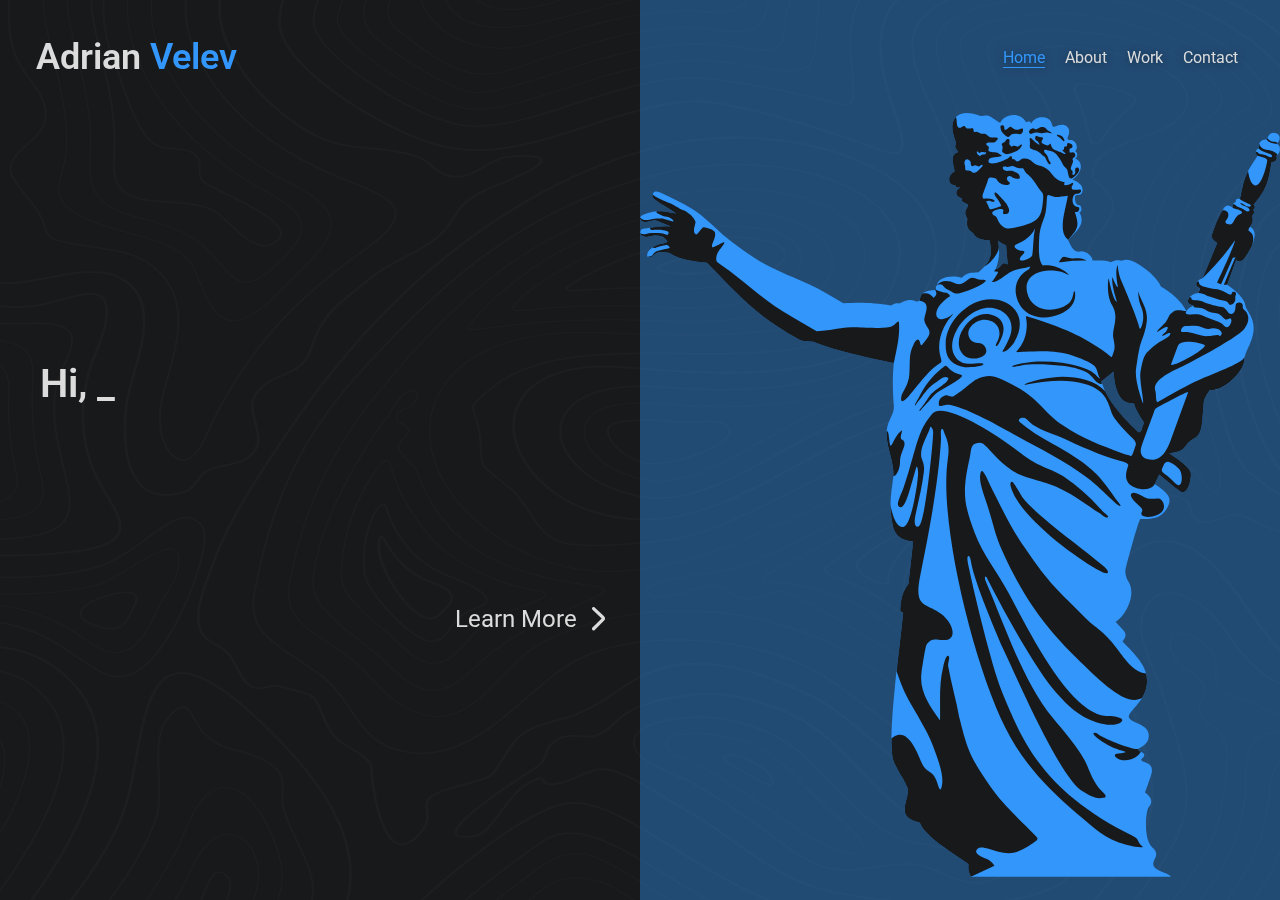
<file: index.html>
<!DOCTYPE html>
<html lang="en">

<head>
    <meta charset="UTF-8">
    <meta http-equiv="X-UA-Compatible" content="IE=edge">
    <meta name="viewport" content="width=device-width, initial-scale=1.0">
    <title>Andy's Portfolio</title>
    <link href="https://fonts.googleapis.com/css?family=Roboto:400,600" rel="stylesheet">
    <link rel="stylesheet" href="css/main.css">
</head>

<body>
    <header>
        <a href="./index.html" class="logo">Adrian <span>Velev</span></a>
        <nav>
            <ul class="nav">
                <li class="active"><a href="./index.html">Home</a></li>
                <li><a href="./about.html">About</a></li>
                <li><a href="./work.html">Work</a></li>
                <li><a href="./contact.html">Contact</a></li>
            </ul>

        </nav>

    </header>
    <div class="hamburger">
        <div class="menu btn1">
            <div class="icon-E"></div>
            <div class="icon-X"></div>

            <div class="ham-menu">
                <ul class="ham-nav">
                    <li class="active"><a href="./index.html">Home</a></li>
                    <li><a href="./about.html">About</a></li>
                    <li><a href="./work.html">Work</a></li>
                    <li><a href="./contact.html">Contact</a></li>
                </ul>
            </div>
        </div>

    </div>
    <section>
        <div class="hero">
            <div class="content">
                <div class="h1">
                    <div id="typedtext"></div>
                </div>
                <div class="learn-more"><a href="./about.html">Learn More</a>
                    <svg xmlns="http://www.w3.org/2000/svg" height="1em" fill="none" viewBox="0 0 9 15">
          <path fill="#dcdcdc" d="M.293 12.893a1 1 0 101.414 1.414L.293 12.893zM1.687.273A1 1 0 10.313 1.727L1.687.274zm.02 14.034L7.455 8.56 6.041 7.145.293 12.893l1.414 1.414zm5.708-8.615L1.687.274.313 1.726 6.04 7.145l1.374-1.453zm.04 2.867a2 2 0 00-.04-2.867L6.041 7.145l1.414 1.414z" /></svg>
                </div>
            </div>
            <div class="image">
                <svg xmlns="http://www.w3.org/2000/svg" height="90%" version="1.1" style="fill-rule:evenodd" viewBox="0 0 41.08 49.02">
  <path fill="#3296FA" d="M16.29 16.03c-1.29,-0.24 -3.99,-0.85 -5.16,-1.36 -0.66,-0.03 -0.65,0.02 -1.23,-0.32 -2.48,-1.41 -3.58,-2.67 -5.6,-4.75 -0.91,-0.11 -1.64,-0.12 -2.44,-0.64 -0.4,0.01 -0.52,-0.14 -0.87,0.07 -0.17,0.09 -0.19,0.17 -0.29,0.2 -0.32,0.1 -0.3,-0.21 -0.09,-0.44 0.08,-0.08 0.16,-0.14 0.33,-0.25 0.27,-0.14 0.37,-0.14 0.56,-0.17 0.09,-0.02 0.33,-0.08 0.22,-0.21 -0.09,-0.1 -0.19,-0.2 -0.31,-0.24 -0.22,-0.06 -0.4,-0.09 -0.65,-0.03 -0.21,0.04 -0.3,0.08 -0.52,0.03 -0.12,-0.02 -0.22,-0.09 -0.22,-0.25 0,-0.27 0.21,-0.26 0.42,-0.29 0.52,-0.07 0.85,-0.17 1.52,-0.11 -0.17,-0.07 -0.88,-0.39 -1.02,-0.39 -0.32,0.04 -0.69,0.27 -0.91,-0.05 -0.22,-0.33 0.87,-0.51 1.04,-0.53 0.15,-0.01 0.3,-0.01 0.51,0.02 0.24,0.04 0.49,0.08 0.74,0.12 -0.25,-0.16 -0.5,-0.34 -0.76,-0.49 -0.16,-0.09 -0.31,-0.19 -0.46,-0.3 -0.08,-0.06 -0.18,-0.13 -0.24,-0.21 -0.13,-0.16 -0.04,-0.37 0.13,-0.41 0.11,-0.03 0.35,0.08 0.45,0.13 0.65,0.3 1.21,0.58 1.81,0.93 0.27,0.16 0.44,0.27 0.68,0.47 0.49,0.42 0.94,0.84 1.43,1.27 0.63,0.5 1.2,0.94 1.8,1.34 1.29,0.87 2.35,1.19 3.72,1.83 0.77,0.36 1.44,0.78 2.17,1.21 1.19,-0.07 1.91,-0.04 3.07,0.14 0.27,-0.14 0.23,-0.17 0.53,-0.13 0.45,-0.22 0.61,-0.31 1.09,-0.13 0.07,-0.02 0.14,-0.03 0.22,-0.05 0.04,-0.66 0.53,-0.63 1.04,-0.71 -0.01,-0.19 -0.04,-0.17 0.08,-0.3 0.03,-0.52 0.96,-0.67 1.57,-0.46 0.44,-0.4 0.46,-0.29 1.08,-0.36 0.78,-0.69 0.91,-1.04 0.71,-2.04 -0.43,-0.04 -0.82,-0.04 -1.05,-0.46 -0.41,-0.31 -0.43,-0.41 -0.38,-0.93 -0.19,-0.32 -0.17,-0.48 0,-0.74 0.04,-0.07 0.09,-0.1 0.02,-0.17 -0.12,-0.1 -0.45,-0.15 -0.38,-0.41 -0.53,-0.16 -0.38,-0.55 -0.08,-0.68 -0.12,-0.01 -0.31,0.01 -0.33,-0.16 -0.56,0.01 -0.48,-0.71 -0.05,-0.86 0,-0.34 -0.41,-1.09 0.25,-1.26 -0.12,-0.18 -0.3,-0.28 -0.15,-0.59 -0.18,-0.51 -0.44,-1.21 -0.01,-1.66 0.31,-0.33 0.91,-0.32 1.59,-0.07 0.53,-0.1 0.61,0.01 1.05,0.32 0.32,0.22 0.13,0.04 0.45,-0.19 0.42,-0.3 1.11,-0.29 1.41,0.27 0.05,-0.03 0.12,-0.06 0.21,-0.04 0.07,0.02 0.12,0.09 0.13,0.12 0.1,-0.27 0.47,-0.45 0.81,-0.39 0.38,0.07 0.47,0.28 0.54,0.54 0.01,0.04 0.04,0.06 0.07,0.07 0.03,0.01 0.07,0 0.11,-0.02 0.2,-0.09 0.49,-0.19 0.72,-0.03 0.22,0.16 0.21,0.44 0.11,0.66 -0.03,0.07 -0.05,0.13 -0.02,0.18 0.02,0.05 0.07,0.03 0.22,0.05 0.33,0.05 0.48,0.51 0.25,0.73 0.19,0.05 0.17,0.41 -0.01,0.45 0.68,0.31 0.33,1.06 -0.17,1.36 0.27,0.12 0.68,0.3 0.66,0.68 -0.01,0.24 -0.11,0.33 -0.31,0.32 -0.14,0 -0.18,0.04 -0.18,0.23 0.01,0.18 0.08,0.39 0.26,0.41 0.19,0.02 0.22,0.48 0.02,0.46 0.45,0.77 -0.21,1.25 -0.73,1.76 0.18,0.34 0.32,0.84 0.79,0.76 0.44,-0.08 0.89,0.47 0.76,0.58 0.39,0.01 0.85,-0.04 1.2,0.11 0.36,-0.16 0.33,-0.13 0.72,-0.1 0.66,-0.38 2.33,1.1 2.49,1.66 0.64,0.35 1.3,0.91 1.64,1.57 0.18,-0.22 0.22,-0.23 0.47,-0.34 -0.16,-0.06 -0.22,-0.06 -0.29,-0.12 -0.1,-0.1 -0.12,-0.19 -0.02,-0.35 0.12,-0.21 0.33,-0.32 0.62,-0.35 0.06,-0.19 0.17,-0.28 0,-0.37 -0.32,-0.12 -0.07,-0.48 0.26,-0.57 0.31,-0.75 0.63,-1.51 0.94,-2.26 -0.36,-0.28 -0.39,-0.36 -0.32,-0.61 0.16,-0.51 0.41,-1.07 0.69,-1.55 0.17,-0.29 0.35,-0.34 0.63,-0.11 -0.04,-0.16 0.02,-0.35 0.2,-0.37 -0.04,-0.17 0.06,-0.25 0.26,-0.19 0.27,-1.38 0.32,-1.55 1.13,-2.77 -0.16,-0.08 -0.15,-0.45 0.09,-0.47 -0.11,-0.37 0.23,-0.66 0.51,-0.56 0.07,-0.34 0.33,-0.59 0.66,-0.38 0.25,0.15 0.19,0.44 -0.03,0.64 0.33,0.17 0.23,0.64 -0.04,0.77 0.14,0.19 -0.07,0.45 -0.29,0.39 -0.21,1.28 -0.3,1.74 -1.16,2.75 0.16,0.11 0.06,0.33 -0.03,0.29 0.12,0.17 0.07,0.3 -0.08,0.42 0.1,0.19 0.07,0.47 -0.11,0.7 0.23,0.12 0.31,0.33 0.29,0.58 -0.03,0.51 -0.45,1.17 -0.67,1.48 -0.11,0.15 -0.37,0.23 -0.51,0.06l-0.58 1.61c0.31,0.19 1.04,0.78 1.14,1.2 0.06,0.28 0.07,0.27 0.22,0.52 0.29,0.5 0.43,0.87 0.28,1.54 -0.14,0.64 -0.51,1.03 -0.54,1.58 -0.05,0.82 -1.45,2.05 -2.22,1.91 -0.53,0.79 -0.33,0.75 -0.45,1.66 -0.05,0.45 -0.04,1.16 -0.47,1.4 -0.98,0.53 -0.37,0.83 -1.67,1 0.25,0.2 1.29,0.84 1.37,1.23 0.07,0.38 -0.17,1.55 -0.69,1.21 -0.46,-0.31 -0.95,-0.76 -1.33,-1.07l-0.29 0.61c0.69,0.51 1.26,0.8 0.76,1.6 -0.51,0.79 -1.31,0.6 -1.68,0.64 -0.11,0.01 -0.88,2.89 -0.95,3.21 -0.05,0.23 0.02,0.55 0.18,0.81 0.57,0.91 -0.28,2.29 -0.82,2.57 0.48,0.58 0.89,0.71 0.44,1.27 0.95,0.98 1.76,1.72 1.54,2.91 -0.2,1.09 -1.31,1.66 -1.11,2.01 0.21,0.35 1.29,0.41 1.26,1.16 -0.02,0.62 -0.68,0.71 -0.69,0.86 -0.01,0.15 0.42,0.14 0.4,0.35 -0.02,0.21 -0.2,0.2 -0.19,0.31 0.02,0.23 0.9,0.08 0.63,0.96 -0.12,0.39 -0.26,0.76 -0.4,1.14 0.33,0.22 0.59,0.57 0.24,0.94 -0.18,0.21 -0.36,2.07 0.24,2.59 0.6,0.53 -0.11,0.78 0.09,1.2 0.17,0.36 0.92,0.38 1.1,0.68l-6.62 0 -6.22 0c-0.18,-0.41 -0.17,-0.37 -0.16,-0.82 -0.88,-0.65 -2.74,-1.69 -3.12,-2.65 -0.68,-0.22 -1.1,-0.37 -0.94,-1.17 0.08,-0.37 0.19,-0.62 0.17,-1.01 -0.26,-0.7 -0.9,-1.45 -0.99,-2.06 -0.28,-1.95 0.5,-7.09 0.69,-9.24 -0.2,-0.13 -0.2,-0.07 -0.18,-0.31 0.05,-0.58 0.13,-1.04 0.52,-1.53 0.1,-0.91 0.2,-1.82 0.3,-2.73 -1.08,-0.11 -1.25,-0.61 -1.37,-1.39 -0.14,-0.89 -0.07,-1.46 0.01,-2.09 0.12,-0.87 0.15,-1.01 -0.05,-1.86 -0.21,-0.88 -0.51,-1.65 -0.07,-2.52 0.35,-0.68 0.23,-0.71 0.2,-1.48 -0.03,-0.65 -0.04,-1.29 0.04,-2.13zm6.68 -7.85c0.17,0.13 0.32,0.23 0.53,0.31 0.03,0.4 0.07,0.81 0.1,1.22 -0.05,-0.02 -0.09,-0.04 -0.14,-0.06 -0.12,-0.05 -0.17,-0.01 -0.25,0.08 -0.12,0.14 -0.17,0.25 -0.37,0.28 0.24,-0.7 0.26,-1.1 0.13,-1.83zm6.64 9.03c0.27,-0.21 0.53,-0.42 0.8,-0.63 0,0.65 0.22,1.98 1.04,2.02 0.35,0.01 0.22,0.02 0.38,0.37 0.11,0.25 0.23,0.42 0.4,0.68 0.12,0.2 0.13,0.23 0.03,0.46 -0.1,0.24 -0.09,0.58 -0.41,0.25 -0.05,-0.05 -0.1,-0.11 -0.15,-0.16 -0.88,-0.89 -1.72,-1.72 -2.09,-2.99z"/>
   <path fill="#18191a" d="M35.93 11.35c0.03,-0.08 0.02,-0.13 -0.08,-0.18 -0.15,-0.04 -0.2,-0.2 -0.09,-0.34l0.01 0 0 0 0 0 0 -0.01 0 0c0.04,-0.01 0.12,-0.05 0.11,0.02 -0.03,0.25 0.42,0.3 0.59,0.37 0.25,0.1 0.56,0.06 0.8,0.15 0.14,0.05 0.26,0.09 0.38,0.18 0.21,0.14 0.27,0.12 0.31,0.08 0.07,-0.06 -0.02,-0.13 0.16,-0.15 0.07,0 0.1,0.03 0.13,0.09 0.03,0.05 -0.03,0.14 -0.04,0.23 -0.01,0.1 0.03,0.2 -0.04,0.32 -0.08,0.12 -0.19,0.22 -0.31,0.19 -0.06,-0.01 -0.08,-0.12 -0.14,-0.17 -0.18,-0.13 -0.36,-0.08 -0.63,-0.18 -0.18,-0.06 -0.39,-0.13 -0.59,-0.19 -0.08,-0.03 -0.36,-0.22 -0.65,-0.22 -0.03,0 0.06,-0.15 0.08,-0.19zm-35.1 -2.73c0.03,0.03 0.1,0.05 0.14,0.04 0.26,-0.11 0.29,-0.13 0.56,-0.17 0.07,-0.01 0.17,-0.06 0.26,0.01 0.1,0.06 0.15,0.16 0.08,0.17 -0.05,0 -0.72,0.16 -0.74,0.17 -0.18,0.08 -0.25,0.19 -0.34,0.28 -0.08,0.07 -0.22,0.1 -0.3,0.09 0.03,0.04 0.1,0.06 0.21,0.02 0.06,-0.02 0.09,-0.05 0.14,-0.1l0 0 0.01 0 0 0 0 0 0 0 0 0 0 0 0 0 0 -0.01 0 0 0 0 0 0 0.01 0 0 0 0 0 0 0 0 0 0 0 0 0 0 -0.01 0 0 0 0 0.01 0 0 0 0 0 0 0 0 0 0 0 0 0 0 0 0 0 0 0 0.01 -0.01 0 0 0 0 0 0 0 0 0 0 0 0 0 0 0 0 0.01 0 0 0 0 0 0 -0.01 0 0 0 0 0 0 0.01 0 0 0 0 -0.01 0 0 0 0 0 0 0.01 0 0 0 0 0 0 0 0 0 0 0 0 0 0.01 0 0 -0.01 0 0 0 0 0 0 0.01 -0.01 0 0 0 0 0.01 0 0 0 0 0 0 0 0 0 0 0 0 0 0 0 0 0 0.01 -0.01 0 0 0 0 0 0 0 0 0.01 0 0 0 0 0 0 0 0 0 0 -0.01 0.01 0 0 0 0 0 0 0 0.01 0 0 0 0 0 0 0 0 -0.01 0.01 0c0.35,-0.21 0.47,-0.06 0.87,-0.07 0.8,0.52 1.53,0.53 2.44,0.64 2.02,2.08 3.12,3.34 5.6,4.75 0.58,0.34 0.57,0.29 1.23,0.32 1.17,0.51 3.87,1.12 5.16,1.36 0.15,-0.72 0.41,-1.68 0.33,-2.62 -0.02,-0.18 -0.29,0.26 -0.58,0.31 -0.76,0.15 -2.03,0 -2.49,0.03 -0.85,0.05 -1.1,0.18 -2.21,0.25 -0.73,-0.42 -1.48,-0.86 -2.18,-1.28 -1.42,-0.88 -2.6,-2.03 -3.88,-2.92 -0.26,-0.24 -0.43,-0.18 -0.38,-0.55 0.05,-0.37 0.32,-0.58 0.49,-0.87 0.17,-0.3 -0.58,0.28 -0.74,0.22 -0.16,-0.06 0.31,-0.7 0.14,-0.98 -0.12,-0.19 -0.51,-0.27 -0.69,-0.3 -0.15,-0.01 -0.42,0.53 -0.52,0.46 -0.14,-0.09 -0.11,-0.25 -0.11,-0.36 0,-0.04 0.11,-0.41 0.09,-0.45 -0.08,-0.25 -0.36,-0.5 -0.58,-0.64 -0.07,-0.05 -0.14,-0.08 -0.2,-0.1l0 0 0 0 0 0 0 0c-0.01,0 -0.03,-0.01 -0.04,-0.01 -0.16,-0.07 -0.69,-0.42 -0.85,-0.46 -0.21,-0.07 -0.94,-0.37 -1.08,-0.56l0 0c-0.03,0.07 -0.02,0.16 0.05,0.24 0.06,0.08 0.16,0.15 0.24,0.21 0.15,0.11 0.3,0.21 0.46,0.3 0.26,0.15 0.51,0.33 0.76,0.49 -0.25,-0.04 -0.5,-0.08 -0.74,-0.12 -0.21,-0.03 -0.36,-0.03 -0.51,-0.02 -0.08,0.11 0.1,0.15 0.24,0.22 0.21,0.1 0.25,0.1 0.49,0.15 0.17,0.04 0.46,0.28 0.31,0.28 -0.12,0 -0.54,-0.18 -0.76,-0.18 -0.24,0 -0.37,0.01 -0.51,0.02 -0.22,0.02 -0.58,0.2 -0.83,-0.09 -0.02,0.05 -0.01,0.09 0.02,0.13 0.22,0.32 0.59,0.09 0.91,0.05 0.14,0 0.85,0.32 1.02,0.39 -0.58,-0.05 -0.91,0.02 -1.33,0.08 0.02,0.08 0.05,0.15 0.2,0.15 0.03,-0.01 0.26,-0.03 0.48,-0.01 0.05,0.01 0.38,0.07 0.44,0.09 0.06,0.02 0.1,0.05 0.08,0.12 -0.01,0.06 -0.04,0.14 -0.09,0.12 -0.16,-0.07 -0.38,-0.11 -0.53,-0.12 -0.23,-0.02 -0.39,-0.01 -0.52,-0.01 -0.14,0.01 -0.34,0.09 -0.46,0.09 -0.12,-0.01 -0.18,-0.05 -0.21,-0.08 0.01,0.14 0.11,0.2 0.22,0.22 0.22,0.05 0.31,0.01 0.52,-0.03 0.25,-0.06 0.43,-0.03 0.65,0.03l0.01 0 0.01 0.01 0 0 0 0 0.01 0 0 0 0.01 0 0 0.01 0.01 0 0 0 0.01 0 0 0.01 0.01 0 0 0 0 0 0.01 0.01 0 0 0.01 0 0.01 0 0 0.01 0.01 0 0 0 0.01 0.01 0 0 0 0 0 0 0 0 0.01 0.01 0 0 0 0 0 0 0.01 0 0 0.01 0.01 0 0 0.01 0.01 0 0 0 0 0 0.01 0.01 0 0 0.01 0.01 0 0 0.01 0 0 0 0 0.01 0.01 0 0 0.01 0 0 0 0 0.01 0.01 0 0 0.01 0 0 0.01 0 0 0.01 0 0 0.01 0 0 0 0 0.01 0.01 0 0 0.01 0 0 0.01 0 0 0.01 0 0 0 0 0.01 0 0 0.01 0.01 0 0 0 0 0 0 0.01 0.01 0 0 0 0.01 0.01 0 0 0 0.01 0.01 0 0 0.01 0.01 0 0 0 0 0 0.01 0 0 0.01 0 0 0 0 0 0 0.01 0 0 0 0 0.01 0 0 0 0 0.01 0 0 0 0 0 0 0 0 0 0 0 0.01 0 0 0 0 0 0 0 0 0 0 0 0 0 0 0 0.01 0 0 0.01 0 0 0 0 0 0 0 0 0 0 0.01 0 0 0 0 0 0 0 0 0 0 0 0 0 0.01 0 0 0 0 0 0 0 0 0 0 0 0 0 0 0 0.01 0 0 0 0 -0.01 0 0 0 0 0 0 0 0 0 0 0 0 0 0 0.01 0 0 0 0 0 0 0 0 0 0 0 0 0 0 0 0.01 0 0 0 0 0 0 0 0 0 0 -0.01 0 0 0 0 0 0 0 0 0.01 0 0 0 0 0 0 0 0 0 0 0 0 0 0 -0.01 0.01 0 0 0 0 0 0 0 0 0 0 0 0 0 0 0 0 0 0 0 0 0 0 0 0 -0.01 0 0 0 0 0 0 0.01 0 0 0 0 0 0 0 0 0 0 0 0 0 0 -0.01 0 0 0 0 0 0 0 0 0 0 0.01 0 0 0 0 0 0 0 0 0 0 -0.01 0 0 0 0 0 0 0 0 0 0 0 0 0 0 0 0 0 0 0 0 0 -0.01 0.01 0 0 0 0 0 0 0 0 0 0c-0.06,0.03 -0.14,0.05 -0.18,0.06 -0.19,0.03 -0.29,0.03 -0.56,0.17 -0.04,0.03 -0.08,0.05 -0.11,0.08zm0.1 0.44l0 0.01 0 0 0 0 -0.01 0 0 0 0 0 0.01 -0.01zm39.98 -7.13c0,-0.01 0,-0.08 -0.23,-0.09 -0.16,-0.01 -0.33,-0.09 -0.37,-0.19 -0.01,-0.02 -0.02,-0.08 -0.04,-0.05 -0.01,0.03 -0.02,0.07 -0.03,0.11 0,0.06 0.23,0.19 0.39,0.23 0.16,0.04 0.22,0.05 0.24,0.03 0.02,-0.02 0.02,-0.02 0.04,-0.04zm-24.65 21.38c0.24,-0.03 0.44,-0.56 0.43,-0.93 -0.01,-0.68 0.57,-1.19 0.12,-1.43 -0.21,-0.11 0.13,-0.67 -0.03,-0.57 -0.37,0.23 -0.55,0.9 -0.67,0.96 -0.13,0.06 -0.1,-1.08 -0.28,-0.91 -0.04,0.57 0.15,1.13 0.29,1.73 0.13,0.55 0.16,0.8 0.14,1.15zm1.4 -1.76c-0.18,0.59 -0.47,1.71 -0.73,2.44 -0.24,0.67 -0.58,1.22 -0.22,1.31 0.35,0.09 0.72,-1.56 0.87,-2.04 0.12,-0.35 0.15,-0.6 0.2,-0.57 0.02,0.01 0.1,0.2 0.06,0.61 -0.1,1.08 -0.48,3.13 -0.9,3.25 -0.58,0.16 -0.86,-1.24 -0.86,-1.48 0,0.31 0.02,0.64 0.08,1.04 0.12,0.78 0.29,1.28 1.37,1.39l-0.01 0.04 0 0.04 -0.01 0.05 0 0.04 -0.01 0.04 0 0.04 0 0.03 -0.27 2.45c-0.39,0.49 -0.47,0.95 -0.52,1.53 -0.02,0.24 -0.02,0.18 0.18,0.31 -0.08,0.89 -0.26,2.29 -0.42,3.76 0.38,1.11 0.58,1.54 1.17,2.53 0.45,0.77 0.95,1.64 1.18,2.29 0.3,0.81 0.72,1.88 0.55,2.56 -0.09,0.39 -0.17,0.14 -0.27,-0.17 -0.28,-0.97 -0.7,-0.59 -1.03,-1.36 -0.29,-0.69 -0.93,-2.42 -1.93,-1.54 0,0.45 0.02,0.85 0.06,1.17 0.09,0.59 0.68,1.3 0.96,1.98l0 0 0 0 0 0 0 0 0 0 0 0.01 0 0 0 0 0 0 0 0 0 0 0 0 0 0 0 0 0.01 0.01 0 0 0 0 0 0 0 0 0 0 0 0 0 0 0 0.01 0 0 0 0 0 0 0 0 0 0 0 0 0 0 0 0.01 0 0 0 0 0 0 0 0 0.01 0 0 0 0 0 0 0.01 0 0 0 0 0 0 0 0 0 0 0 0 0 0 0 0.01 0 0 0 0 0 0 0 0 0 0 0 0 0 0 0 0.01 0.01 0 0 0 0 0 0 0 0 0 0 0 0 0.01 0 0 0 0 0 0 0 0 0 0 0 0c0.02,0.39 -0.09,0.64 -0.17,1.01 -0.01,0.08 -0.03,0.15 -0.03,0.23 0,0.01 0,0.13 0,0.13 0.02,0.49 0.41,0.62 0.97,0.81 0.38,0.96 2.24,2 3.12,2.65 -0.01,0.45 -0.02,0.41 0.16,0.82 0.5,-0.24 1.01,-0.48 1.51,-0.71 -0.27,-0.41 -0.52,-0.44 -0.73,-0.53 -0.42,-0.18 -0.57,-0.37 -0.33,-0.58 0.14,-0.12 0.42,-0.06 0.68,0.02 0.52,0.17 1.13,0.38 1.68,0.24 0.45,-0.11 0.98,-0.44 1.33,-0.72 0.22,-0.17 0.15,-0.22 -0.09,-0.46 -1.45,-1.44 -2.26,-2.19 -3.14,-3.55 -1.09,-1.65 -1.17,-2.07 -1.66,-3.95 -0.2,-1.13 -0.51,-2.17 -0.71,-3.28 -0.04,-0.22 0.16,-0.6 0.01,-0.66 -0.15,-0.06 -0.27,0.45 -0.32,0.66 -0.29,1.17 -0.19,2.19 -0.21,3.48 -0.68,-0.95 -1.36,-1.89 -1.19,-3.1 0.1,-0.67 0.26,-1.67 0.32,-1.76 0.3,-0.44 0.56,-0.34 1.02,-0.3 1.02,0.08 0.74,-1.05 -0.09,-1.68 -0.96,-0.75 -1.77,-0.31 -1.33,-2.47 0.52,-2.55 1.18,-5.98 1.33,-8.72 0.01,-0.23 -0.05,-0.66 0.06,-0.67 0.1,-0.01 0.07,0.06 0.18,0.31 0.41,0.9 0.2,1.27 0.12,2.39 -0.26,4.16 1.78,12.48 3.78,16.49 1.1,2.22 2.75,3.92 4.58,5.48 1.12,0.95 1.85,1.66 3.17,2.01 0.31,0.08 0.51,0.12 0.76,0.14 0.09,0 0.26,0.05 0.3,0.01 0.04,-0.04 -0.13,-0.13 -0.17,-0.19 -0.22,-0.28 -0.03,-0.32 -0.68,-0.63 -1.25,-0.62 -2.42,-1.34 -3.54,-2.25 -1.75,-1.43 -2.92,-2.99 -3.9,-5.16 -0.56,-1.23 -0.98,-2.23 -1.34,-3.52 -0.6,-2.15 -1.12,-4.23 -1.58,-6.41 -0.05,-0.24 -0.08,-0.48 0.02,-0.52 0.1,-0.04 0.15,0.25 0.2,0.54 0.25,1.25 1.48,4.15 2.02,5.4 0.93,1.96 3.49,7.91 4.98,9.08 0.73,0.48 1.01,0.56 1.45,0.5 0.44,-0.06 -0.15,-0.45 -0.28,-0.63 -0.53,-0.72 -0.6,-1.21 -0.93,-1.81 -0.52,-0.94 -1.3,-1.81 -2.03,-2.7 -1.84,-2.25 -3.09,-5.92 -4.23,-8.61 -0.08,-0.18 -0.17,-0.39 -0.1,-0.45 0.06,-0.06 0.14,0.15 0.26,0.38 0.93,1.83 3.02,5.65 4.3,7.07 0.83,0.92 1.37,1.45 2.52,1.88 0.66,0.24 1.41,0.24 1.65,0 0.23,-0.21 -0.2,-0.29 -0.32,-0.33 -0.37,-0.12 -0.6,-0.01 -0.89,-0.08 -0.49,-0.11 -0.99,-0.42 -1.49,-0.87 -1.75,-1.59 -3.43,-4.92 -4.54,-7.01 -0.7,-1.32 -1.65,-2.43 -2.17,-3.85 -0.67,-1.83 -0.83,-2.53 -0.33,-4.75 0.12,-0.54 0.06,-0.88 0.39,-0.99 0.34,-0.11 0.48,-0.01 0.72,0.23 0.47,0.49 1.31,1.52 2.38,1.88 1.3,0.44 1.92,0.47 3.2,1.27 0.63,0.39 1.05,0.73 1.62,1.07 0.17,0.1 0.43,0.37 0.56,0.3 0.13,-0.06 -0.22,-0.28 -0.34,-0.41 -0.85,-1 -1.77,-1.73 -2.33,-2.11 -1.09,-0.73 -1.57,-0.55 -2.97,-1.64 -2,-1.56 -4.97,-3.27 -5.62,-2.5 -0.63,0.75 -0.81,1.28 -1.1,2.26zm0.24 4.97c-0.19,0.12 -0.34,-0.12 -0.23,-0.66 0.18,-0.88 0.44,-1.86 0.55,-2.82 0.04,-0.35 -0.01,-0.54 -0.11,-0.79 -0.24,-0.57 0.2,-1.29 0.45,-1.88 0.07,-0.18 0.05,-0.35 0.17,-0.17 0.13,0.2 0.08,0.37 0.07,0.62 -0.04,0.72 -0.5,5.44 -0.9,5.7zm14.69 -1.79c0.49,0.1 0.75,-0.15 0.95,0.2 0.24,0.43 -0.02,0.73 -0.34,0.87 -0.4,0.17 -0.9,0.15 -1,-0.02 -0.1,-0.18 0.21,-0.25 -0.1,-0.52 -0.2,-0.17 -0.75,-0.65 -0.55,-0.85 0.19,-0.2 0.76,0.26 1.04,0.32zm-8.71 -1.07c0.1,-0.01 0.6,0.91 0.69,1.02 0.96,1.23 3.59,3.05 5.11,4.34 0.25,0.2 0.43,0.4 0.33,0.49 -0.06,0.06 -0.24,0 -0.47,-0.12 -1.4,-0.73 -4.44,-2.96 -5.45,-4.73 -0.1,-0.19 -0.51,-0.97 -0.21,-1zm10.11 -1.26c0.22,0.08 0.55,0.31 0.67,0.52 0.17,0.31 0.14,0.84 -0.01,0.94 -0.18,0.11 -0.47,-0.34 -0.81,-0.59 -0.39,-0.29 -0.42,-0.27 -0.24,-0.66 0.09,-0.2 0.21,-0.28 0.39,-0.21zm2.28 -7.48c0.02,-0.05 -0.37,-0.18 -0.79,-0.23 -0.42,-0.04 -0.86,-0.01 -0.96,0.26l-0.43 1.17c-0.11,0.3 2.04,-0.81 2.18,-1.2zm-1.08 2.98c-0.01,-0.08 -1.54,0.74 -1.85,0.92 -0.28,0.16 -0.27,0.13 -0.37,0.42 -0.23,0.62 -0.56,1.52 -0.77,2.11 -0.18,0.49 0.06,0.77 0.3,0.84 1.03,0.32 1.42,-0.8 1.61,-1.33l1.08 -2.96zm-1.86 5.3c0.38,0.31 0.87,0.76 1.33,1.07 0.52,0.34 0.76,-0.83 0.69,-1.21 -0.08,-0.39 -1.12,-1.03 -1.37,-1.23l0.01 0 0.01 0 0.01 0 0 0 0.01 0 0.01 0 0.01 0 0 -0.01 0.01 0 0.01 0 0.01 0 0 0 0.01 0 0.01 0 0.01 0 0 0 0.01 0 0 -0.01 0.01 0 0.01 0 0.01 0 0 0 0.01 0 0 0 0.01 0 0.01 0 0 -0.01 0.01 0 0.01 0 0.01 0 0 0 0 0 0.01 0 0.01 0 0.01 0 0 -0.01 0.01 0 0.01 0 0 0 0 0 0.01 0 0.01 0 0 0 0.01 0 0.01 -0.01 0 0 0.01 0 0 0 0.01 0 0 0 0.01 0 0.01 0 0 -0.01 0.01 0 0 0 0.01 0 0 0 0.01 0 0 0 0.01 0 0.01 -0.01 0 0 0 0 0.01 0 0 0 0.01 0 0.01 0 0 0 0.01 0 0 -0.01 0 0 0.01 0 0 0c0.71,-0.18 0.38,-0.46 1.22,-0.92 0.43,-0.24 0.42,-0.95 0.47,-1.4 0.12,-0.91 -0.08,-0.87 0.45,-1.66l0.03 0.01 0 0 0.01 0 0.03 0 0 0 0.04 0 0 0c0.79,0.01 2.06,-1.14 2.11,-1.92 0,-0.05 0.03,-0.24 0.03,-0.23 -0.1,0.28 -1.03,0.7 -1.92,1.06 -1.07,0.43 -1.58,0.67 -2.56,1.23 -0.36,0.21 -0.73,0.41 -1.1,0.62 -0.16,0.03 -0.09,-0.51 -0.16,-0.71 -0.28,-0.73 1.36,-1.38 1.81,-1.61 1.22,-0.61 3.09,-1.65 3.73,-2.2 0.19,-0.17 0.7,-0.8 0.24,-1.32 -0.1,-0.11 -0.19,-0.11 -0.17,-0.33 0.02,-0.27 -0.45,-0.3 -0.46,0 -0.01,0.3 -0.08,0.55 -0.32,0.52 -0.22,-0.03 -0.25,-0.38 -0.54,-0.44 -0.23,-0.05 -0.89,-0.17 -1.29,-0.38 -0.15,-0.08 -0.52,-0.05 -0.63,-0.1 -0.1,-0.04 -0.01,-0.12 -0.09,-0.14 -0.09,-0.02 -0.11,0.02 -0.11,0.03l-0.02 0.03c-0.1,0.16 -0.08,0.25 0.02,0.35 0.07,0.06 0.13,0.06 0.29,0.12 -0.05,0.06 0.08,0.11 0.14,0.12 0.55,0.02 0.65,0.19 0.81,0.25 0.24,0.1 0.6,0.09 0.72,0.19 0.25,0.18 0.26,0.31 0.44,0.33 0.09,0.01 0.21,-0.13 0.26,-0.07 0.09,0.1 0.05,0.23 0,0.34 -0.14,0.32 -0.34,0.24 -0.48,0.06 -0.13,-0.16 -0.7,-0.33 -1.29,-0.58 -0.4,-0.17 -0.71,-0.02 -1.06,-0.11 -0.07,-0.02 -0.07,-0.11 -0.01,-0.19 -0.1,0.04 -0.55,-0.16 -0.86,0.06 -0.33,0.23 -0.2,0.29 -0.46,0.64 -0.1,0.13 -0.53,0.5 -0.56,0.62 -0.02,0.08 0.27,-0.14 0.47,-0.26 0.05,-0.03 0.19,-0.06 0.21,-0.02 0.03,0.04 -0.02,0.13 -0.03,0.15 -0.06,0.18 -0.36,0.36 -0.33,0.4 0.02,0.04 0.32,-0.15 0.39,-0.17 0.18,-0.03 0.14,0.02 0.13,0.05 -0.01,0.06 -0.04,0.14 -0.24,0.26 -0.47,0.28 -0.58,0.32 -1,0.69 -0.42,0.38 -0.47,0.49 -0.65,1.38 -0.12,0.58 0.16,1.63 0.16,2.12 0,0.09 -0.57,-1.44 -0.46,-2.21 0.05,-0.31 0.18,-1.35 0.32,-1.69 0.13,-0.35 0.32,-0.86 0.37,-1.38 0.07,-0.78 -0.31,-1.15 -0.57,-1.91 0.06,0.51 0.05,0.6 0.22,1.03 0.18,0.43 0.15,0.89 -0.01,1.29 -0.11,0.25 -0.12,-0.06 -0.2,-0.27 -0.07,-0.22 -0.17,-0.48 -0.3,-0.83 -0.32,-0.85 -0.69,-1.68 -0.83,-2.02 -0.17,-0.46 -0.17,-0.92 -0.18,-0.89 -0.19,0.38 -0.01,1.27 0.02,1.44 -0.14,-0.03 -0.35,-0.66 -0.35,-0.66 -0.12,0.37 0.29,1.6 0.29,1.6 -0.28,-0.16 -0.49,-1.36 -0.54,-1.51 -0.02,-0.04 -0.17,1.07 0.22,1.71 0.5,0.84 -0.04,1.52 0.08,2.09 0.11,0.56 0.11,0.67 0.01,0.96 -0.13,0.41 -0.08,0.32 -0.42,0.06 -1.6,-1.18 -2.94,-1.67 -4.83,-2.29 -0.5,-0.16 -0.35,-0.17 -0.32,0.29 0.04,0.6 -0.13,1.16 -0.4,1.55 -0.29,0.43 -0.5,0.37 0.27,0.34 1.19,-0.04 1.99,-0.11 3.15,0.26 0.31,0.1 1.1,0.4 1.32,0.64 0.24,0.27 0.2,0.52 0.35,0.78 0.01,0.02 0.01,0.04 0,0.03 -0.02,0 -0.03,-0.01 -0.04,-0.02 -0.34,-0.33 -0.45,-0.45 -0.91,-0.62 -0.49,-0.19 -0.96,-0.3 -1.48,-0.37 -0.87,-0.11 -1.77,-0.13 -2.63,0.05 -0.3,0.07 -0.62,0.15 -0.56,0.19 0.06,0.04 0.32,-0.02 0.58,-0.07 0.69,-0.12 1.76,-0.07 2.61,0.03 0.48,0.05 1.13,0.18 1.55,0.4 0.12,0.07 0.23,0.15 0.36,0.29 0.14,0.15 0.27,0.34 0.45,0.43 0.07,0.04 0.15,0.05 0.22,0.02l0 0c-0.02,-0.05 -0.03,-0.1 -0.05,-0.15l0.01 -0.01 0.02 -0.01 0.01 -0.01 0.01 -0.01 0.75 -0.59c0,0.65 0.22,1.98 1.04,2.02 0.35,0.01 0.22,0.02 0.38,0.37 0.11,0.25 0.23,0.43 0.4,0.7 0.13,0.18 0.12,0.23 0.03,0.44 -0.09,0.22 -0.09,0.57 -0.41,0.25 -0.04,-0.05 -0.11,-0.12 -0.15,-0.16 -0.3,-0.3 -0.57,-0.57 -0.87,-0.92l0 0 -0.01 -0.01 -0.01 -0.01 -0.02 -0.02 0 -0.01 -0.02 -0.01 -0.01 -0.03 -0.01 0 -0.01 -0.02 -0.02 -0.02 -0.02 -0.02 -0.01 -0.02 -0.01 0 -0.01 -0.02 -0.02 -0.02 0 -0.01 -0.01 -0.01 -0.02 -0.02 -0.01 -0.01 -0.01 -0.01 -0.02 -0.02 0 -0.01 -0.01 -0.02 -0.02 -0.02 0 0 -0.02 -0.02 -0.01 -0.02 -0.01 -0.01 -0.01 -0.01 -0.02 -0.02 0 -0.01 -0.01 -0.01 -0.02 -0.03 0 0 -0.01 -0.02 -0.02 -0.02 -0.01 -0.01 -0.01 -0.01 -0.01 -0.02 -0.01 -0.01 -0.01 -0.01 -0.01 -0.03 -0.02 -0.02 -0.02 -0.02 0 -0.01 -0.01 -0.01 -0.02 -0.02 0 -0.01 -0.01 -0.02 -0.02 -0.02 0 -0.01 -0.01 -0.01 -0.02 -0.02 0 -0.01 -0.01 -0.02 -0.02 -0.02 0 -0.01 -0.01 -0.01 -0.02 -0.02 0 -0.01 -0.01 -0.02 -0.02 -0.02 0 -0.01 -0.01 -0.01 -0.01 -0.02 -0.01 -0.01 -0.01 -0.02 -0.01 -0.02 -0.01 -0.01 -0.02 -0.04 0 -0.01 -0.01 -0.01 -0.02 -0.02 0 -0.01 -0.01 -0.02 -0.01 -0.02 -0.01 -0.01 -0.01 -0.01 -0.01 -0.03 0 -0.01 -0.01 -0.01 -0.01 -0.02 -0.01 -0.01c-0.03,-0.06 -0.06,-0.12 -0.09,-0.19l0 0c-0.72,-0.83 -2.34,-1.03 -3.36,-0.89 -0.52,0.06 -1.04,0.15 -1.54,0.33 -0.15,0.05 -0.3,0.12 -0.28,0.14 0.03,0.02 0.17,-0.01 0.31,-0.04 1.16,-0.22 2.44,-0.34 3.57,0 1.49,0.44 1.45,1.28 1.81,2.05 0.12,0.26 0.83,1.03 1.28,1.46 0.14,0.14 0.22,0.32 0.16,0.43 0,0 -0.19,0.59 -0.23,0.63 -0.03,0.04 -0.07,0.05 -0.11,0.04 -0.07,-0.02 -0.37,-0.11 -0.44,-0.13 -1.56,-0.6 -2.56,-0.93 -3.84,-1.8 -1.25,-0.85 -1.28,-1.33 -2.58,-2.24 -0.33,-0.23 -1.71,-1 -2.19,-0.96 -1.02,0.07 -1.19,0.59 -2.1,1.17 -0.23,0.15 -0.22,0.2 -0.47,0.11 -0.16,-0.06 -0.24,-0.08 -0.46,0.07 -0.15,0.09 -0.21,0.24 -0.21,0.37 -0.01,0.25 0.03,0.23 0.27,0.17 0.2,-0.06 0.33,-0.06 0.49,-0.02 1.29,0.3 3.04,1.33 4.25,1.98 1.56,0.85 3.06,1.59 4.5,2.66 0.63,0.47 1.16,1.03 1.57,1.41 0.22,0.2 0.37,0.38 0.55,0.43 0.17,0.04 -0.23,-0.38 -0.34,-0.55 -0.43,-0.65 -0.81,-1.13 -1.18,-1.51 -0.71,-0.71 -1.58,-1.24 -2.46,-1.75 -0.99,-0.57 -1.44,-0.76 -2.36,-1.51 -0.16,-0.13 -0.24,-0.22 -0.01,-0.33 0.22,-0.09 0.38,0.08 0.55,0.25 0.4,0.42 1.43,0.73 2.01,0.99 1.22,0.56 2.54,1.18 3.83,1.52 0.16,0.04 0.54,0.15 0.49,0.29 -0.22,0.61 -0.27,1.13 0.48,1.43 0.45,0.18 1.05,0.11 1.22,-0.24l0.29 -0.61zm3.18 -9.35c0.29,-0.07 0.64,-0.05 0.8,0.18 0.04,0.08 0.05,0.18 -0.04,0.24 -0.04,0.03 -0.07,0.08 -0.12,-0.01 -0.04,-0.08 -0.42,0.04 -0.7,0.05 -0.42,0.03 -1.07,-0.25 -1.32,-0.26 -0.25,0 -0.38,0.02 -0.39,-0.04 -0.06,-0.14 0.13,-0.33 0.24,-0.34 0.25,-0.03 0.53,-0.05 0.82,0 0.17,0.02 0.5,0.22 0.71,0.18zm-16.09 3.26c-0.41,0.31 -1.03,0.57 -1.46,0.91 -0.01,0.01 -0.82,0.9 -0.85,0.93 -0.08,0.09 -0.15,0.19 -0.17,0.17 -0.03,-0.02 0.04,-0.12 0.13,-0.22 0.22,-0.27 0.51,-0.75 0.65,-0.9 0.24,-0.25 0.76,-0.55 0.97,-0.78 0.08,-0.09 0.13,-0.18 0.09,-0.22 -0.14,-0.14 -0.38,-0.03 -0.55,0.11 -0.23,0.19 -0.46,0.3 -0.67,0.51 -0.32,0.33 -0.37,0.46 -0.72,0.9 -0.1,0.12 -0.16,0.26 -0.19,0.24 -0.03,-0.02 0.05,-0.15 0.14,-0.31 0.31,-0.55 0.31,-0.63 0.66,-1.11 0.28,-0.39 0.61,-0.7 0.93,-0.96 0.33,-0.25 0.21,-0.19 0.52,0.07 0.17,0.15 0.37,0.25 0.63,0.32 0.22,0.05 0.18,0.12 -0.11,0.34zm15.69 -6.51c0.83,-0.85 1.41,-1.46 2.08,-2.44 0.01,0.25 -0.91,2.19 -1.15,2.73 0.05,0.02 0.22,0.09 0.26,0.1 0.25,-0.57 0.5,-1.14 0.75,-1.71 0.07,0.02 0.13,-0.02 0.18,-0.06 -0.25,0.6 -0.51,1.21 -0.76,1.81 0.06,-0.03 0.16,-0.01 0.22,-0.01l0.58 -1.61c0.14,0.17 0.4,0.09 0.51,-0.06l0.01 -0.01 0 -0.01 0 0 0.01 -0.01 0 0 0 -0.01 0.01 -0.01 0 0 0.01 -0.01 0 0 0 -0.01 0.01 -0.01 0 0 0.01 -0.01 0.01 -0.01 0 0 0 -0.01 0.01 -0.01 0 0 0.01 -0.01 0 0 0.01 -0.01 0 -0.01 0 0 0.01 -0.01 0 -0.01 0.01 -0.01 0.01 -0.01 0 0 0 -0.01 0.01 -0.01 0 0 0.01 -0.01 0 -0.01 0.01 0 0 -0.02 0.01 0 0 -0.01 0.01 -0.01 0 0 0.01 -0.01 0 -0.01 0.01 -0.01 0 -0.01 0.01 0 0 -0.01 0.01 -0.01 0 -0.01 0.01 -0.01 0 -0.01 0.01 0 0.01 -0.02 0 0 0 -0.01 0.01 -0.01 0 0 0.01 -0.02 0 0 0.01 -0.01 0.01 -0.02 0 0 0.01 -0.01 0 -0.01 0 0 0.01 -0.02 0 0 0.01 -0.01 0.01 -0.02 0 0 0.01 -0.01 0 -0.01 0 -0.01 0.01 -0.01 0 -0.01 0.01 -0.01 0.01 -0.01 0 0 0.01 -0.01 0 -0.01 0 -0.01 0.01 -0.01 0 -0.01 0.01 -0.01 0.01 -0.01 0 0 0.01 -0.02 0 -0.01 0 -0.01 0.01 -0.01 0 0 0.01 -0.02 0.01 -0.01 0 0 0 -0.02 0.01 -0.01 0 0 0.01 -0.02 0 0 0.01 -0.01 0 -0.02 0 0 0.01 -0.01 0 0c0.12,-0.31 0.12,-0.61 0.02,-0.77 -0.17,-0.26 -0.36,-0.14 -0.13,-0.46l0 0 0.01 -0.01 0 -0.01 0 0 0.01 -0.01 0 0 0.01 -0.01 0 0 0.01 -0.01 0 0 0 -0.01 0 -0.01 0.01 -0.01 0 0 0.01 -0.01 0 0 0 -0.01 0 0 0.01 -0.01 0 0 0.01 -0.01 0 0 0 -0.01 0 0 0.01 -0.01 0 0 0 -0.01 0 -0.01 0.01 0 0 -0.01 0 -0.01 0 0 0.01 -0.01 0 0 0 -0.01 0 0 0.01 -0.01 0 0 0 -0.01 0 0 0.01 -0.01 0 -0.01 0 0 0 -0.01 0 -0.01 0 0 0.01 -0.01 0 0 0 -0.01 0 0 0 -0.01 0 0 0.01 -0.01 0 -0.01 0 0 0 -0.01 0 0 0 -0.01 0 -0.01 0 0 0.01 -0.01 0 0 0 -0.01 0 0 0 -0.01 0 -0.01 0 0 0 -0.01 0 0 0 -0.01 0 0 0 -0.01 0 0 0 -0.01 0 -0.01 0 0 0.01 -0.01 0 0 0 -0.01 0 -0.01 0 0 0 -0.01 0 0 0 -0.01 0 0 0 -0.01 0 0 -0.01 -0.01 0 0 0 -0.01 0 0 0 -0.01 0 0 0 -0.01 0 -0.01 0 0 0 -0.01 0 0 0 -0.01 0 0 0 -0.01 0 0 0 -0.01 -0.01 -0.01 0 0 0 -0.01 0 0 0 -0.01 0 0 0 -0.01 0 0 -0.01 -0.01 0 0 0 -0.01 0 0 0 -0.01 0 0 -0.01 -0.01 0 0 0 0 0 -0.01 0 0 0 0 -0.01 -0.01 0 0 0 -0.01 0 0 -0.01 -0.01 0.01 -0.01 0 0c0.14,-0.11 0.19,-0.24 0.07,-0.41 0.09,0.04 0.19,-0.18 0.03,-0.29 0.86,-1.01 0.95,-1.47 1.16,-2.75 0.22,0.06 0.43,-0.2 0.29,-0.39l0 0 0 0 0 0 0.01 -0.01 0 0 0 0 0 0 0 0 0.01 0 0 0 0 0 0 0 0 0 0.01 0 0 -0.01 0 0 0 0 0 0 0 0 0.01 0 0 0 0 0 0 -0.01 0 0 0.01 0 0 0 0 0 0 0 0 0 0.01 0 0 -0.01 0 0 0 0 0 0 0 0 0.01 0c0.06,-0.1 -0.28,-0.3 -0.59,-0.33 -0.31,-0.03 -0.56,-0.21 -0.56,-0.44l0 0.01 0 0 0 0 0 0.01 -0.01 0.01 0 0 0 0 0 0.01 0 0 0 0 0 0 0 0.01 -0.01 0 0 0 0 0.01 0 0 0 0.01 0 0 0 0 0 0.01 -0.01 0 0 0 0 0.01 0 0 0 0.01 0 0 0 0 0 0.01 0 0 0 0 0 0.01 0 0 0 0.01 -0.01 0.01 0 0.01 0 0 0 0.01 0 0 0 0 0 0 0 0.01 0 0 0 0.01 0 0.01 0 0 0 0 0 0.01 0 0 0 0.01 0 0 0 0.01 0 0 0 0 0 0.01 0 0 0 0.01 0 0 0 0 0 0.01 0 0.01 0 0 0 0 0 0.01 0 0 0 0 0.01 0.01 0 0 0 0.01 0 0 0 0.01 0 0 0 0.01 0 0 0 0 0 0.01 0 0 0 0.01 0.01 0 0 0.01 0 0c0.01,0.07 0.25,0.18 0.39,0.24 0.29,0.11 0.5,0.14 0.45,0.28 -0.06,0.13 -0.31,-0.06 -0.4,-0.09 -0.4,-0.12 -0.39,-0.03 -0.55,-0.21 -0.04,-0.04 -0.07,-0.01 -0.09,0.04l0 0c0,0.09 0.04,0.18 0.11,0.21 0.12,0.05 0.46,0.11 0.55,0.18 0.04,0.03 0.08,0.07 0.07,0.14 -0.05,0.38 -0.28,1.22 -0.56,1.49 -0.25,0.24 -0.55,-0.01 -0.67,-0.82l-0.02 0.02 0 0 -0.01 0.02 0 0.02 -0.01 0.01 -0.01 0.02 0 0 -0.01 0.02 -0.01 0.02 0 0.01 -0.01 0.02 0 0 -0.02 0.04 0 0 0 0 -0.01 0.03 -0.01 0.02 -0.01 0.01 0 0.01 -0.01 0.02 -0.01 0.01 0 0.01 -0.01 0.02 0 0.01 -0.01 0.02 0 0.01 -0.01 0.01 -0.01 0.02 0 0 0 0.03 -0.01 0.01 0 0.01 -0.01 0.02 0 0 0 0.01 -0.01 0.03 -0.01 0.01 0 0.02 -0.01 0 0 0.03 -0.01 0.01 0 0.01 -0.01 0.02 0 0.01 0 0.02 -0.01 0.01 0 0.01 -0.01 0.03 0 0 -0.01 0.04 0 0.01 -0.01 0.02 0 0.01 -0.01 0.02 0 0.02 0 0.01 -0.01 0.02 0 0.01 -0.01 0.02 0 0.02 0 0.01 -0.01 0.02 0 0.02 -0.01 0.01 0 0.03 0 0 -0.01 0.03 0 0.01 -0.01 0.02 0 0.03 -0.01 0 0 0.03 -0.01 0.01 0 0.02 -0.01 0.03 0 0 0 0.03 -0.01 0.02 0 0.01 -0.01 0.04 0 0 0 0.03 -0.01 0.02 0 0.01 -0.01 0.04 0 0.01 0 0.02 -0.01 0.03 0 0.01 -0.01 0.03 0 0.02 -0.01 0.02 0 0.03 0 0.01 -0.01 0.04 0 0.01 -0.01 0.03 -0.01 0.03 0 0 -0.01 0.04 0 0.02 0 0.03 -0.01 0.04c-0.01,0.05 0.45,0.26 0.61,0.34 0.11,0.05 0.1,0.07 0.08,0.11 -0.08,0.12 -0.3,-0.02 -0.37,-0.05 -0.11,-0.05 -0.27,-0.17 -0.29,-0.13 -0.04,0.05 0.14,0.13 0.23,0.17 0.06,0.03 0.45,0.18 0.34,0.31 -0.11,0.13 -0.24,-0.02 -0.47,-0.14 -0.11,-0.05 -0.22,-0.08 -0.31,-0.13 -0.11,-0.06 -0.13,-0.15 -0.21,-0.14 -0.03,0 -0.07,0.02 -0.08,0.07 -0.01,0.04 0,0.1 0.01,0.15 0.01,0.02 0.07,0.05 0.15,0.07 0.14,0.04 0.26,0.06 0.38,0.14 0.09,0.07 0.09,0.15 -0.04,0.2 -0.21,0.07 -0.32,0.24 -0.42,0.45 -0.11,0.23 -0.22,0.25 -0.41,0.19 -0.11,-0.03 -0.18,-0.15 -0.09,-0.25 0.14,-0.15 0.17,-0.31 0.13,-0.45 -0.03,-0.14 -0.27,-0.25 -0.37,-0.16l-0.01 0.01 -0.01 0.01 0 0.01 -0.01 0.01 -0.01 0.01 0 0.01 -0.01 0.02 0 0 -0.01 0.02 -0.01 0.01 -0.01 0.01 0 0.01 -0.01 0.02 0 0 -0.01 0.02 0 0 -0.01 0.02 0 0 -0.01 0.03 -0.01 0 -0.01 0.02 0 0 -0.01 0.02 0 0.01 -0.01 0.01 0 0.01 -0.01 0.02 0 0 -0.01 0.02 -0.01 0.01 0 0.01 -0.01 0.01 -0.01 0.02 0 0.01 -0.01 0.01 0 0.01 -0.01 0.01 -0.01 0.02 0 0.01 -0.01 0.01 0 0.01 -0.01 0.01 0 0.01 -0.01 0.02 0 0 -0.01 0.02 0 0.01 -0.01 0.02 0 0 -0.01 0.02 -0.01 0 -0.01 0.03 0 0 -0.01 0.02 0 0 -0.01 0.02 0 0.01 -0.01 0.02 0 0 -0.01 0.02 -0.01 0.03 0 0 -0.01 0.02 0 0.01 -0.01 0.01 -0.01 0.03 0 0.01 -0.01 0.01 0 0.01 -0.01 0.01 0 0.02 -0.01 0.01 0 0.01 -0.01 0.01 0 0.02 -0.01 0 0 0.02 -0.01 0.01 0 0.02 -0.01 0 0 0.02 -0.01 0 0 0.03 0 0 -0.01 0.02 0 0 -0.01 0.03 0 0 -0.01 0.02 0 0 -0.01 0.02 0 0.01 -0.01 0.02 0 0 -0.01 0.02 0 0 -0.01 0.02 0 0.01 0 0.02 -0.01 0 0 0.02 -0.01 0.01 0 0.01 0 0.01 -0.01 0.02 0 0.01 -0.01 0.01 0 0.01 0 0.01 -0.01 0.02 0 0.01 -0.01 0.01 0 0.01 -0.01 0.02 0 0 0 0.02 0 0.01 -0.01 0.02 0 0 -0.01 0.02 0 0 -0.01 0.02c-0.07,0.25 -0.04,0.33 0.32,0.61 -0.31,0.75 -0.63,1.51 -0.94,2.26zm-17.03 0.43c0.23,-0.34 0.77,-0.29 1.1,-0.13 0.27,0.13 0.46,0.07 0.59,-0.01 0.14,-0.09 0.41,-0.34 0.55,-0.33 0.31,0.03 0.3,0.12 0.62,0.13 0.1,0 0.34,-0.01 0.22,0.11 -0.22,0.23 -0.92,0.56 -1.59,0.74 -0.41,0.11 -0.37,-0.01 -0.86,-0.24 -0.29,-0.14 -0.25,-0.42 -0.63,-0.27zm2.65 3.72c0.39,-0.01 0.67,0.51 0.38,0.77 -0.32,0.28 -0.81,0.27 -1.07,0.17 -0.25,-0.09 -0.53,-0.4 -0.57,-0.8 -0.07,-0.68 0.4,-1.38 0.95,-1.75 0.32,-0.2 0.68,-0.3 1.07,-0.22 1.01,0.22 1,1.08 0.57,1.81 -0.08,0.15 -0.17,0.24 -0.2,0.22 -0.06,-0.03 0.01,-0.17 0.08,-0.3 0.27,-0.48 0.14,-1.15 -0.47,-1.33 -0.49,-0.15 -0.9,0.03 -1.2,0.34 -0.41,0.42 -0.15,1.12 0.46,1.09zm1.55 0.56c0.04,0.03 0.12,0 0.19,-0.04 0.22,-0.12 0.47,-0.44 0.55,-0.57 0.39,-0.65 0.47,-1.32 0.2,-1.84 -0.5,-0.97 -1.84,-1.13 -2.77,-0.67 -0.94,0.46 -1.81,1.48 -1.83,2.58 -0.02,0.77 0.2,1.26 0.99,1.49 0.45,0.13 1.34,-0.01 1.42,-0.12 0.02,-0.02 0.02,-0.05 -0.03,-0.07 -0.36,-0.12 -1.21,0.29 -1.72,-0.37 -0.38,-0.49 -0.29,-1.18 0.06,-1.8 0.47,-0.84 1.43,-1.54 2.32,-1.39 0.82,0.15 1.42,0.78 1.1,1.78 -0.09,0.26 -0.22,0.53 -0.36,0.77 -0.08,0.14 -0.15,0.23 -0.12,0.25zm4.23 -4.94c0.02,-0.01 -0.02,-0.05 -0.08,-0.1 -0.2,-0.16 -0.43,-0.3 -0.67,-0.38 -0.28,-0.1 -0.6,-0.14 -0.91,-0.11 -0.3,-0.34 -0.25,-1.09 -0.23,-1.72 0.01,-0.42 0.12,-0.86 0.26,-1.19 0.22,-0.52 0.2,-0.94 0.24,-1.43 0.02,-0.21 0.05,-0.22 0.25,-0.14 0.36,0.15 0.52,0.06 1.09,0 -0.1,0.78 -0.69,2.26 0.01,2.82 0.63,-0.69 0.76,-0.83 0.44,-1.77 0.06,0 0.11,0 0.15,-0.01 0.12,-0.02 0.21,-0.29 0.05,-0.31 -0.39,-0.05 -0.41,-0.52 -0.26,-0.76 0.08,-0.13 0.19,-0.1 0.3,-0.12 0.14,-0.02 0.17,-0.15 0.16,-0.18 -0.01,-0.04 -0.09,-0.07 -0.17,-0.06 -0.21,0.01 -0.5,0.07 -0.42,-0.21 0.02,-0.06 0.07,-0.1 0.08,-0.19 0.01,-0.08 -0.06,-0.04 -0.15,0.02 -0.1,0.06 -0.51,0.2 -0.41,-0.03 0.03,-0.08 0.02,-0.08 -0.12,-0.1 -0.15,-0.03 -0.22,-0.05 -0.39,-0.19 -0.35,-0.27 -0.38,-0.55 -0.8,-0.74 -0.26,-0.12 -0.47,-0.09 -0.69,-0.3 -0.05,-0.04 -0.25,-0.3 -0.61,-0.26 -0.07,0.01 -0.14,0.02 -0.2,0.08 -0.13,0.12 -0.28,0.15 -0.34,0.04 -0.08,-0.16 -0.17,0.01 -0.21,-0.14 -0.05,-0.21 -0.08,-0.13 -0.21,-0.03 -0.29,0.23 -1.47,0.62 -1.28,0.13 0.06,-0.18 0.46,-0.15 0.63,-0.19 0.28,-0.05 0.24,-0.05 -0.02,-0.22 -0.18,-0.11 -0.19,-0.03 -0.56,-0.12 -0.07,-0.01 -0.09,-0.04 -0.06,-0.17 0.03,-0.14 0.01,-0.14 -0.1,-0.22 -0.14,-0.11 0,-0.18 0.13,-0.18 0.39,0 0.35,-0.01 0.52,-0.19 0.14,-0.16 -0.12,-0.13 -0.29,-0.13 -0.14,0 -0.21,-0.04 -0.29,-0.1 -0.19,-0.14 -0.14,-0.15 -0.37,-0.14 -0.09,0 -0.15,-0.03 -0.24,-0.08 -0.25,-0.17 -0.29,0.1 -0.33,-0.15 -0.02,-0.16 -0.03,-0.14 -0.2,-0.12 -0.17,0.01 -0.25,0.04 -0.31,-0.07 -0.11,-0.25 -0.29,0.11 -0.44,0.02 -0.17,-0.09 -0.09,-0.41 -0.18,-0.68 -0.43,0.45 -0.17,1.15 0.01,1.66 -0.15,0.31 0.03,0.41 0.15,0.59 -0.66,0.17 -0.25,0.92 -0.25,1.26 -0.43,0.15 -0.51,0.87 0.05,0.86 0.02,0.17 0.21,0.15 0.33,0.16 -0.3,0.13 -0.45,0.52 0.08,0.68 -0.07,0.26 0.26,0.31 0.38,0.41 0.07,0.07 0.02,0.1 -0.02,0.17 -0.17,0.26 -0.19,0.42 0,0.74 -0.05,0.52 -0.03,0.62 0.38,0.93 0.23,0.42 0.62,0.42 1.05,0.46 0.16,0.81 0.11,1.19 -0.33,1.67 0.28,-0.1 0.94,-0.83 0.92,-1.24 0,-0.13 -0.03,-0.27 -0.06,-0.42 0.17,0.13 0.32,0.23 0.53,0.31 0.03,0.4 0.07,0.81 0.1,1.22 -0.05,-0.02 -0.09,-0.04 -0.14,-0.06 -0.12,-0.05 -0.17,-0.01 -0.25,0.08 -0.12,0.14 -0.17,0.25 -0.37,0.28 -0.02,0.01 -0.05,0.04 -0.07,0.07 -0.06,0.1 -0.01,0.08 0.09,0.09 0.14,0.03 0.15,0.02 0.08,0.14 -0.05,0.09 -0.11,0.18 -0.17,0.27 -0.1,0.15 -0.16,0.22 -0.19,0.25 -0.03,0.02 0.17,0.02 0.32,-0.05 0.39,-0.19 0.7,-0.52 1.05,-0.66 0.31,-0.13 0.73,-0.16 1.1,-0.28 -0.05,0.22 -0.18,0.2 -0.42,0.41 -0.41,0.35 -0.61,0.9 -0.48,1.47 0.42,1.85 2.74,1.62 3.52,0.68 0.2,-0.23 0.29,-0.53 0.26,-0.84 0,-0.08 -0.02,-0.13 -0.06,-0.13 -0.08,0 0,0.54 -0.45,0.86 -0.78,0.56 -2.33,0.49 -2.58,-0.82 -0.21,-1.08 0.89,-1.45 1.82,-1.35 0.29,0.03 0.47,0.07 0.72,0.21 0.06,0.03 0.11,0.06 0.13,0.04zm-6.5 -6.69c0.01,0 0.04,-0.01 0.16,0.02 0.15,0.05 0.13,0.17 0.32,0.12 0.17,-0.04 0.26,-0.18 0.37,-0.28 0.11,-0.11 0.25,-0.34 -0.04,-0.15 -0.11,0.07 -0.14,-0.01 -0.32,-0.04 -0.06,-0.01 -0.26,0.19 -0.27,-0.14 0,-0.09 -0.01,-0.11 -0.14,-0.22 -0.12,-0.1 -0.34,0.02 -0.24,0.34 0.07,0.2 -0.05,0.37 0.16,0.35zm1.19 -1.12c0.01,-0.09 -0.03,-0.06 -0.09,-0.04 -0.05,0.03 -0.08,-0.05 -0.23,-0.01 -0.04,0.01 -0.04,0.03 -0.11,0.05 -0.05,0.02 -0.02,-0.12 -0.12,-0.1 -0.04,0.01 -0.04,0.03 -0.03,0.07 0.02,0.09 0.05,0.13 0.12,0.17 0.07,0.06 0.11,0.07 0.15,0.01 0.03,-0.04 0.08,-0.05 0.16,-0.06 0.05,-0.01 0.14,0.03 0.15,-0.09zm3.68 2.89c-0.07,0.95 -0.13,1.45 -1.16,1.73 -0.33,0.08 -1.08,0.35 -1.37,0.14 -0.34,-0.23 -0.37,-0.5 -0.47,-0.64 -0.09,-0.14 -0.21,-0.08 -0.27,-0.26 -0.04,-0.14 0.35,-0.26 0.46,-0.27 0.1,0 0.18,0 0.22,0.03 0.12,0.07 -0.13,0.33 0.14,0.3 0.1,-0.01 0.2,-0.05 0.23,-0.11 0.09,-0.14 -0.02,-0.36 -0.14,-0.55 -0.12,-0.17 -0.43,-0.48 -0.58,-0.64 -0.14,-0.13 -0.2,-0.09 -0.18,0.03 0.02,0.14 0.26,0.35 0.38,0.63 0.07,0.15 0.05,0.13 -0.08,0.17 -0.29,0.08 -0.48,0.18 -0.56,0.16 -0.13,-0.02 -0.09,-0.23 -0.3,-0.5 0.17,-0.05 0.24,-0.07 0.32,-0.02 0.14,0.08 0.25,0.02 0.24,-0.02 -0.04,-0.09 -0.29,-0.19 -0.71,-0.13 -0.18,-0.16 0.06,-0.47 0.31,-1.29 0.03,-0.07 0.15,-0.09 0.28,-0.07 0.27,0.03 0.23,0.11 0.37,0.26 0.08,0.09 0.15,0.13 0.23,0.16 0.16,0.06 0.35,0.09 0.48,-0.02 0.11,-0.1 -0.23,-0.16 -0.16,-0.38 0.02,-0.06 0.07,-0.12 0.15,-0.12 0.11,0.01 0.14,0.06 0.23,0.11 0.08,0.04 0.39,0.1 0.43,0.03 0.04,-0.08 -0.02,-0.26 -0.14,-0.32 -0.12,-0.05 -0.21,-0.12 -0.36,-0.16 -0.16,-0.03 -0.33,0.05 -0.47,-0.03 -0.12,-0.06 -0.12,-0.18 -0.11,-0.2 0.02,-0.08 0.15,-0.01 0.3,-0.01 0.16,0 0.21,-0.09 0.38,-0.05 0.11,0.03 0.26,0.13 0.4,0.13 0.31,0.01 0.19,-0.04 0.34,0.2 0.11,0.16 0.2,0.18 0.39,0.39 0.22,0.24 0.32,0.43 0.48,0.67 0.2,0.29 0.33,0.28 0.3,0.65zm-0.52 1.93c-0.13,0.56 -0.1,1.16 -0.18,1.74 -0.02,0.14 -0.49,0.34 -0.62,0.34 -0.46,0.02 0.09,-0.47 0.1,-0.49 0.03,-0.06 0.01,-0.12 -0.12,-0.13 -0.26,-0.02 -0.72,-0.25 -0.37,-0.42 0.57,-0.27 0.98,-0.57 1.19,-1.04zm-7.4 4.66c0.01,-0.22 0.08,-0.37 0.18,-0.46 0.32,-0.08 0.5,0.03 0.61,0.17 0.1,0.11 0.07,0.14 0.21,-0.02 0.09,-0.12 0.09,-0.21 -0.03,-0.39 0.02,0 0.05,-0.01 0.07,-0.01 0.23,0.13 0.47,0.16 0.65,0.2 0.09,0.02 0.15,0.08 0.2,0.13 0.1,0.12 0.02,0.1 -0.13,0.21 -1.1,0.84 -0.78,1.69 0.08,1.22 0.18,-0.1 0.23,-0.22 0.27,-0.18 0.02,0.01 0.01,0.03 -0.03,0.06 -0.21,0.21 -0.38,0.49 -0.52,0.76 -0.29,0.6 -0.42,1.25 -0.23,1.92 0.11,0.41 0.09,0.3 -0.35,0.63 -0.47,0.33 -1.3,1.44 -1.68,1.87 -0.32,0.37 -0.6,0.53 -0.47,-0.03 0.05,-0.22 0.46,-0.65 0.5,-1.37 0.06,-0.95 -0.04,-1.25 0.25,-1.86 0.16,-0.35 0.34,-0.52 0.44,-0.14 0.08,0.28 0.1,0.12 0.3,-0.1 0.65,-0.73 0.07,-0.79 -0.03,-1.35 -0.06,-0.3 0.53,-1.14 -0.29,-1.26zm9.25 -10.39c-0.1,-0.18 -0.1,-0.19 -0.35,-0.25 -0.04,-0.01 -0.09,-0.04 -0.1,0.01 -0.01,0.04 0.06,0.08 0.09,0.1 0.03,0.02 0.08,0.04 0.13,0.08 0.06,0.05 0.1,0.12 0.14,0.15 0.07,0.05 0.09,0.07 0.11,0.06 0.03,-0.02 -0.01,-0.13 -0.02,-0.15zm-2.17 -0.33c0.08,0.06 0.25,-0.14 0.48,-0.07 0.26,0.08 0.51,0 0.63,0 0.09,0 0.26,0.08 0.27,0.06 0.04,-0.08 -0.19,-0.14 -0.24,-0.19 -0.14,-0.14 -0.17,-0.26 -0.43,-0.23 -0.11,0.02 -0.18,0.11 -0.32,0.15 -0.06,0.02 -0.13,-0.07 -0.21,-0.07 -0.12,0.02 -0.19,0.1 -0.22,0.14 -0.06,0.08 -0.03,0.15 0.04,0.21zm-1.76 1.19c0.11,0.09 0.23,0.15 0.34,0.12 0.27,-0.09 0.57,-0.15 0.75,-0.35 0.12,-0.13 0.27,-0.41 -0.04,-0.17 -0.11,0.08 -0.12,0.02 -0.3,-0.01 -0.24,-0.03 -0.08,0.2 -0.31,-0.08 -0.03,-0.04 -0.01,-0.1 -0.01,-0.13 0.04,-0.2 -0.02,-0.23 -0.12,-0.23 -0.08,0.01 -0.09,0.09 -0.17,0.17 -0.05,0.05 -0.16,0.08 -0.19,0.13 -0.04,0.07 0.05,0.14 0.05,0.24 -0.01,0.13 -0.08,0.24 0,0.31zm1.3 -1.36c0.04,-0.21 -0.08,-0.17 -0.22,-0.12 -0.18,0.07 -0.27,0.03 -0.4,-0.05 -0.22,-0.14 -0.16,-0.14 -0.37,0.02 -0.37,0.26 -0.05,-0.26 -0.35,-0.23 -0.1,0.01 -0.11,0.07 -0.1,0.17 0.03,0.21 0.11,0.32 0.26,0.45 0.16,0.15 0.26,0.2 0.37,0.05 0.07,-0.1 0.21,-0.1 0.42,-0.11 0.1,-0.01 0.33,0.12 0.39,-0.18zm2.56 8.4l0.64 -0.07 0.67 -0.02c0.2,-0.01 0.3,0 0.04,-0.09 -0.31,-0.12 -0.58,-0.01 -0.85,-0.06 -0.44,-0.09 -0.45,-0.2 -0.64,0.08 -0.17,0.23 -0.13,0.18 0.14,0.16zm-2.11 -7.61c-0.02,0.36 -0.05,0.32 0.39,0.46 0.22,0.07 0.38,0.3 0.53,0.39 0.1,0.06 0.08,0.15 0.15,0.25 0.08,0.15 0.18,0.3 0.24,0.23 0.08,-0.11 -0.08,-0.18 -0.1,-0.27 -0.03,-0.11 -0.06,-0.18 -0.08,-0.23 -0.06,-0.19 -0.18,-0.15 -0.22,-0.33 -0.05,-0.17 0.19,-0.06 0.36,-0.02 0.15,0.03 0.28,0.08 0.41,0.21 0.12,0.13 0.3,0.4 0.42,0.64 0.12,0.25 0.17,0.16 0.28,0.35 0.1,0.18 0.05,0.8 0.43,0.5 0.14,-0.11 0.31,-0.29 0.35,-0.45 0.01,-0.09 -0.04,-0.21 -0.14,-0.18 -0.1,0.02 -0.14,0.08 -0.11,0.27 0.03,0.17 -0.21,0.31 -0.18,0.09 0.02,-0.09 0.02,-0.13 -0.07,-0.2 -0.07,-0.06 -0.05,-0.13 0.1,-0.52 0.04,-0.09 -0.06,-0.14 -0.01,-0.22 0.02,-0.04 0.08,-0.07 0.12,-0.1 0.06,-0.05 0.05,-0.21 -0.01,-0.26 -0.07,-0.07 -0.16,-0.05 -0.26,-0.02 -0.04,0 -0.07,-0.01 -0.06,-0.11 0,-0.07 -0.01,-0.14 0.03,-0.15 0.2,-0.01 0.22,-0.24 0.05,-0.31 -0.4,-0.18 -0.12,0.22 -0.31,0.17 -0.13,0 -0.12,0.09 -0.12,0.16 -0.01,0.12 -0.14,0.06 -0.09,0.12 0.05,0.07 0.22,0.16 0.17,0.2 -0.04,0.04 -0.12,-0.03 -0.19,-0.06 -0.37,-0.15 -0.57,-0.14 -0.68,-0.37 -0.1,-0.22 -0.01,-0.29 -0.2,-0.14 -0.05,0.04 -0.12,0.05 -0.29,-0.04 -0.23,-0.12 -0.18,-0.15 -0.11,-0.3 0.1,-0.18 0.03,-0.12 -0.16,-0.17 -0.25,-0.06 -0.28,-0.13 -0.3,0.05 -0.03,0.22 0.11,0.11 0.22,0.32 0.12,0.19 -0.01,0.12 -0.12,0.04 -0.12,-0.08 -0.34,-0.36 -0.41,-0.35 -0.1,0.02 -0.02,0.1 -0.03,0.35zm7.45 34.02c0.07,0.26 0.09,0.54 0.03,0.86 -0.05,0.26 -0.15,0.5 -0.28,0.71 -1.01,0.64 -2.73,-1.12 -4.21,-2.56 -2.15,-2.11 -3.53,-4.11 -4.77,-6.88 -0.52,-1.17 -0.54,-1.7 -1.09,-3.33 -0.21,-0.64 -0.43,-1.26 -0.29,-1.71 0.12,-0.37 0.44,0.51 0.91,1.44 0.88,1.75 1.1,2.21 1.92,3.41 1.61,2.38 2.1,2.7 3.94,4.55 0.54,0.55 1.16,0.8 1.93,1.86 0.24,0.24 0.96,1.57 1.91,1.65zm-0.48 4.83c-0.02,0.02 -0.03,0.04 -0.03,0.06 0,0.06 0.06,0.09 0.14,0.13 0.06,0.04 -0.1,0.22 -0.21,0.3 -0.39,0.29 -0.99,0.35 -1.31,0.09 -0.07,-0.05 -0.14,-0.11 -0.1,-0.18 0.02,-0.04 0.06,-0.06 0.11,-0.07 0.14,-0.03 0.43,-0.05 0.56,-0.1 0.08,-0.03 -0.36,-0.1 -0.88,-0.33 -0.39,-0.19 -0.88,-0.53 -0.99,-0.63 -0.12,-0.11 -0.26,-0.22 -0.14,-0.27 0.11,-0.05 0.22,0.07 0.37,0.15 0.51,0.31 2.3,1 2.48,0.85l0 0z"/>
</svg>
                <div class="blue"></div>
            </div>
        </div>

    </section>
    <div class="bg "></div>
    <script src='https://cdnjs.cloudflare.com/ajax/libs/jquery/2.1.3/jquery.min.js'></script>
    <script src="./js/hamburger.js "></script>
    <script src="js/typewriter.js "> </script>




</body>

</html>
</file>
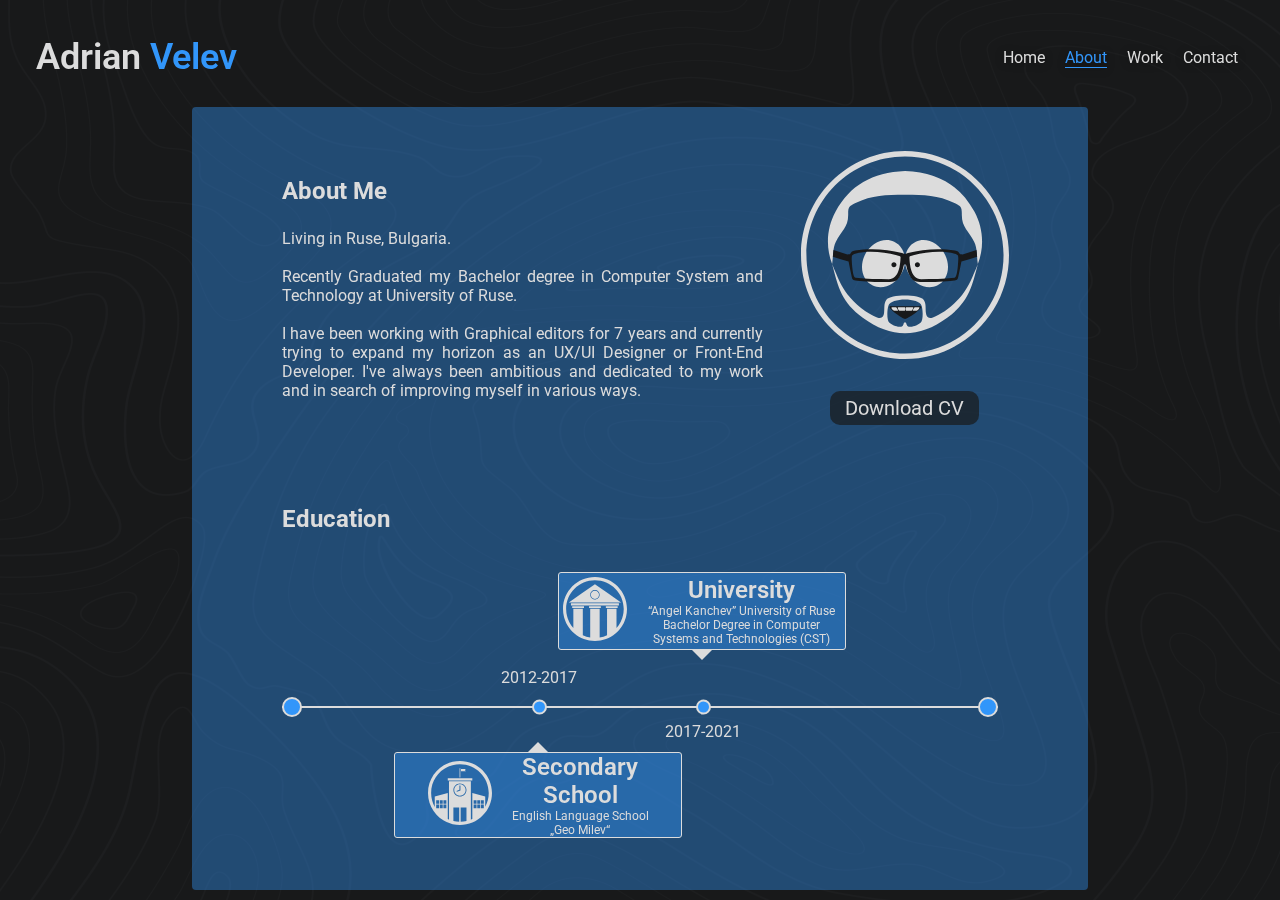
<file: about.html>
<!DOCTYPE html>
<html lang="en">

<head>
    <meta charset="UTF-8">
    <meta http-equiv="X-UA-Compatible" content="IE=edge">
    <meta name="viewport" content="width=device-width, initial-scale=1.0">
    <title>Andy's Portfolio</title>
    <link href="https://fonts.googleapis.com/css?family=Roboto:400,600" rel="stylesheet">
    <link rel="stylesheet" href="css/main.css">
</head>

<body>
    <header>
        <a href="./index.html" class="logo">Adrian <span>Velev</span></a>
        <nav>
            <ul class="nav">
                <li><a href="./index.html">Home</a></li>
                <li class="active"><a href="./about.html">About</a></li>
                <li><a href="./work.html">Work</a></li>
                <li><a href="./contact.html">Contact</a></li>
            </ul>

        </nav>

    </header>
    <div class="hamburger">
        <div class="menu btn1">
            <div class="icon-E"></div>
            <div class="icon-X"></div>

            <div class="ham-menu">
                <ul class="ham-nav">
                    <li><a href="./index.html">Home</a></li>
                    <li class="active"><a href="./about.html">About</a></li>
                    <li><a href="./work.html">Work</a></li>
                    <li><a href="./contact.html">Contact</a></li>
                </ul>
            </div>
        </div>

    </div>
    <section>
        <div class="about">
            <div class="content">
                <div class="info">
                    <div class="intro-content">
                        <div class="intro-text">
                            <h2>About Me</h2>
                            <p>Living in Ruse, Bulgaria. </br>
                                </br> Recently Graduated my Bachelor degree in Computer System and Technology at University of Ruse.</br>
                                </br>I have been working with Graphical editors for 7 years and currently trying to expand my horizon as an UX/UI Designer or Front-End Developer. I've always been ambitious and dedicated to my work and in search of improving
                                myself in various ways.</p>
                        </div>
                        <div class="cv">
                            <svg xmlns="http://www.w3.org/2000/svg" height="15em" style="fill-rule:evenodd" viewBox="0 0 69.47 69.47">
                                    <path fill="#18191a" d="M30.57 51.83l8.77 0c0.27,0 0.82,-0.02 0.84,0.12 0.18,0.91 -4.56,4.13 -5.39,4.14 -0.84,0 -5.66,-3.41 -5.2,-4.14 0.1,-0.16 0.41,-0.12 0.98,-0.12z"/>
                                    <path fill="#dcdcdc" d="M34.73 0c19.19,0 34.74,15.55 34.74,34.73 0,19.19 -15.55,34.74 -34.74,34.74 -19.18,0 -34.73,-15.55 -34.73,-34.74 0,-19.18 15.55,-34.73 34.73,-34.73zm-0.02 52.17c-0.78,0 -1.57,0 -2.33,0 -0.21,0 0.17,1.18 0.46,1.18 0.68,0 1.18,0 1.82,0 0.24,0 0.22,-1.18 0.05,-1.18zm-2.96 0c-0.55,0 -0.83,0 -1.33,0 -0.71,0 0.47,1.18 0.73,1.18 0.48,0 0.73,0 1.21,0 0.2,0 -0.37,-1.18 -0.61,-1.18zm6.25 0c0.54,0 0.82,0 1.33,0 0.7,0 -0.47,1.18 -0.74,1.18 -0.48,0 -0.73,0 -1.21,0 -0.2,0 0.37,-1.18 0.62,-1.18zm-2.91 0c0.78,0 1.57,0 2.34,0 0.27,0 -0.26,1.18 -0.47,1.18 -0.67,0 -1.17,0 -1.82,0 -0.24,0 -0.2,-1.18 -0.05,-1.18zm-14.46 3.54c-7.01,-5.21 -8.13,-9.69 -10.23,-17.93 -2.26,-5.9 -1.76,-12.17 1.16,-17.56 4.75,-8.76 12.19,-13.06 23.17,-13.56 10.99,0.5 18.43,4.8 23.18,13.56 2.92,5.39 3.42,11.66 1.16,17.56 -2.1,8.24 -3.23,12.72 -10.23,17.93 -9.27,6.88 -18.94,6.89 -28.21,0zm-10.23 -17.93c1.88,4.58 2.98,7.33 5.15,10.17 2.24,2.93 6.51,6.47 9.86,7.62 1.66,0.56 2.16,-0.27 2.32,-1.4 0.22,-1.57 -0.13,-3.25 0.73,-4.44 1.4,-1.93 11.15,-1.93 12.55,0 0.86,1.19 0.51,2.87 0.73,4.44 0.16,1.13 0.66,1.96 2.32,1.4 3.35,-1.15 7.62,-4.69 9.86,-7.62 2.17,-2.84 3.27,-5.59 5.15,-10.17 -0.4,-2.49 -0.13,-5.2 -1.25,-7.46 -1.81,-3.64 -4.19,-4.72 -4.11,-9.21 0.04,-2.2 -0.24,-2.72 -2.26,-3.67 -6.1,-2.87 -10.01,-2.74 -16.72,-2.85 -6.7,0.11 -10.61,-0.02 -16.71,2.85 -2.02,0.95 -2.3,1.47 -2.26,3.67 0.08,4.49 -2.3,5.57 -4.11,9.21 -1.12,2.26 -0.85,4.97 -1.25,7.46zm23.8 20.15c-0.13,0.6 -0.54,0.73 -1.16,0.79 -1.06,0.11 -2.79,-0.65 -3.58,-1.4 -0.82,-0.79 -0.74,-4.19 -0.29,-5.59 0.88,-2.82 10.25,-2.82 11.13,0 0.45,1.4 0.53,4.8 -0.29,5.59 -0.79,0.75 -2.52,1.51 -3.58,1.4 -0.62,-0.06 -1.03,-0.19 -1.16,-0.79 -0.2,-0.95 -0.87,-0.95 -1.07,0zm4.15 -27.62c3.44,-1.59 7.83,0.4 9.8,4.43 1.97,4.04 0.78,8.6 -2.66,10.19 -3.44,1.59 -7.83,-0.4 -9.8,-4.43 -0.65,-1.33 -0.96,-2.71 -0.96,-4.02 0,-2.69 -1.29,-5.1 -3.61,-6.17 -3.44,-1.59 -7.83,0.4 -9.8,4.43 -1.97,4.04 -0.78,8.6 2.66,10.19 3.44,1.59 7.83,-0.4 9.8,-4.43 0.65,-1.33 0.96,-2.71 0.95,-4.02 0.01,-2.69 1.3,-5.1 3.62,-6.17zm-3.62 -28.49c18.18,0 32.92,14.74 32.92,32.91 0,18.18 -14.74,32.92 -32.92,32.92 -18.17,0 -32.91,-14.74 -32.91,-32.92 0,-18.17 14.74,-32.91 32.91,-32.91z"/>
                                    <path fill="#18191a" d="M31.04 37.15c0.47,0 0.85,0.38 0.85,0.85 0,0.47 -0.38,0.86 -0.85,0.86 -0.47,0 -0.85,-0.39 -0.85,-0.86 0,-0.47 0.38,-0.85 0.85,-0.85zm3.69 -2.8c-0.5,0 -0.65,-0.18 -0.99,-0.27 -4.98,-1.29 -10.62,-1.72 -15.68,-0.81 -0.88,0.15 -1.29,0.43 -1.7,1.24 -0.29,0.02 -0.58,0.04 -0.87,0.06 -1.55,-0.49 -3.09,-0.98 -4.63,-1.48 -0.1,0.73 -0.16,1.47 -0.21,2.2 1.75,0.54 3.5,1.07 5.24,1.6 0.3,1.48 0.6,2.96 0.91,4.44 0.31,1.38 0.22,1.78 1.42,1.9 2.11,0.22 12.54,1.24 13.89,-0.18 1.21,-1.27 1.51,-2.31 1.85,-3.38 0.19,-0.6 0.25,-1.87 0.77,-1.87 0.53,0 0.59,1.27 0.78,1.87 0.34,1.07 0.64,2.11 1.85,3.38 1.35,1.42 11.78,0.4 13.89,0.18 1.2,-0.12 1.11,-0.52 1.42,-1.9 0.31,-1.48 0.61,-2.96 0.91,-4.44 1.74,-0.53 3.49,-1.06 5.24,-1.6 -0.05,-0.74 -0.11,-1.47 -0.21,-2.2 -1.54,0.5 -3.08,0.99 -4.63,1.48 -0.29,-0.02 -0.58,-0.04 -0.87,-0.06 -0.41,-0.81 -0.82,-1.09 -1.7,-1.24 -5.06,-0.91 -10.7,-0.48 -15.68,0.81 -0.34,0.09 -0.49,0.27 -1,0.27zm17.63 0.51c-0.15,-0.26 -0.54,-0.44 -0.98,-0.56 -4.31,-1.27 -9.59,-0.56 -13.87,0.48 -0.7,0.17 -1.31,0.37 -1.3,0.61 0.1,2.62 0.5,7.39 3.93,7.44 3.69,-0.04 7.45,-0.09 11.14,-0.49 0.8,-0.09 1.13,-3.64 1.25,-5.95 0.04,-0.76 -0.01,-1.26 -0.17,-1.53zm-35.25 0c0.15,-0.26 0.54,-0.44 0.98,-0.56 4.31,-1.27 9.59,-0.56 13.87,0.48 0.7,0.17 1.31,0.37 1.3,0.61 -0.1,2.62 -0.5,7.39 -3.93,7.44 -3.69,-0.04 -7.45,-0.09 -11.13,-0.49 -0.81,-0.09 -1.14,-3.64 -1.26,-5.95 -0.04,-0.76 0.01,-1.26 0.17,-1.53zm21.77 2.29c0.47,0 0.85,0.38 0.85,0.85 0,0.47 -0.38,0.86 -0.85,0.86 -0.47,0 -0.85,-0.39 -0.85,-0.86 0,-0.47 0.38,-0.85 0.85,-0.85z"/>
                                  </svg>
                            <a href="../Portfolio 2022/download/CV_Adrian_Velev_EN.pdf" download>Download CV</a>
                        </div>
                    </div>
                    <div class="education-timeline">
                        <div class="headline">
                            <H2>Education</H2>
                        </div>
                        <div class="education-content">
                            <section class="main-timeline-section">
                                <div class="timeline-start"></div>
                                <div class="conference-center-line"></div>
                                <div class="conference-timeline-content">
                                    <div class="timeline-article timeline-article-top">
                                        <div class="content-date">
                                            <span>2012-2017</span>
                                        </div>
                                        <div class="meta-date"></div>
                                        <div class="content-box">
                                            <div class="education-content">
                                                <div class="high-school">
                                                    <div class="svg-high-school">
                                                        <svg xmlns="http://www.w3.org/2000/svg" style="fill-rule:evenodd" viewBox="0 0 39.95 39.95">
                                              <path fill="#dcdcdc " d="M19.98 0c11.03,0 19.97,8.94 19.97,19.98 0,11.03 -8.94,19.97 -19.97,19.97 -11.04,0 -19.98,-8.94 -19.98,-19.97 0,-11.04 8.94,-19.98 19.98,-19.98zm-0.05 14.06c2.26,0 4.09,1.83 4.09,4.08 0,2.26 -1.83,4.08
                                                            -4.09,4.08 -2.25,0 -4.08,-1.82 -4.08,-4.08 0,-2.25 1.83,-4.08 4.08,-4.08zm0 0.52c1.97,0 3.56,1.6 3.56,3.56 0,1.97 -1.59,3.56 -3.56,3.56 -1.96,0 -3.55,-1.59 -3.55,-3.56 0,-1.96 1.59,-3.56 3.55,-3.56zm-0.31 0.64l0.63 0 0
                                                            3.13 -2.22 0.92 -0.24 -0.58 1.83 -0.76 0 -2.71zm13.4 9.25l1.81 0 0 2.25 -1.81 0 0 -2.25zm-17.17 4.49l3.63 0 0 8.99c-1.24,-0.03 -2.46,-0.19 -3.63,-0.46l0 -8.53zm17.17 -1.79l1.81 0 0 2.25 -1.81 0 0 -2.25zm-4.54 -2.7l1.82
                                                            0 0 2.25 -1.82 0 0 -2.25zm2.27 0l1.81 0 0 2.25 -1.81 0 0 -2.25zm-2.27 2.7l1.82 0 0 2.25 -1.82 0 0 -2.25zm2.27 0l1.81 0 0 2.25 -1.81 0 0 -2.25zm-23.37 -2.7l1.81 0 0 2.25 -1.81 0 0 -2.25zm2.26 0l1.82 0 0 2.25 -1.82 0 0 -2.25zm-2.26
                                                            2.7l1.81 0 0 2.25 -1.81 0 0 -2.25zm2.26 0l1.82 0 0 2.25 -1.82 0 0 -2.25zm-4.53 -2.7l1.81 0 0 2.25 -1.81 0 0 -2.25zm0 2.7l1.81 0 0 2.25 -1.81 0 0 -2.25zm15.28 1.79l3.63 0 0 8.53c-1.17,0.27 -2.39,0.43 -3.63,0.46l0 -8.99zm3.3
                                                            -22.55l-3.08 0 0 -1.44 3.08 0 -0.77 0.72 0.77 0.72zm-3.53 3.82l-0.45 0 0 -5.75 0.45 0 0 5.75zm-7.82 26.04c0.28,0.13 0.59,0.27 0.77,0.34l0 -23.94 13.65 0 0 23.94c0.31,-0.12 0.61,-0.26 0.91,-0.4l0 -16.24 8.05 2.25 0 6.37c1.4,-2.55
                                                            2.19,-5.49 2.19,-8.61 0,-9.93 -8.05,-17.98 -17.98,-17.98 -9.92,0 -17.97,8.05 -17.97,17.98 0,3.17 0.82,6.15 2.26,8.74l0 -6.5 8.12 -2.25 0 16.3zm0 -25.55l15.33 0 0 1.46 -15.33 0 0 -1.46z " />
                                            </svg>
                                                    </div>

                                                    <div class="high-school-text">
                                                        <h2>Secondary School</h2>
                                                        <p>English Language School <br> „Geo Milev“</p>
                                                    </div>
                                                </div>
                                            </div>
                                        </div>

                                        <div class="timeline-article timeline-article-bottom">
                                            <div class="content-date">
                                                <span>2017-2021</span>
                                            </div>
                                            <div class="meta-date"></div>
                                            <div class="content-box">
                                                <div class="university">

                                                    <div class="svg-university">
                                                        <svg xmlns="http://www.w3.org/2000/svg" style="fill-rule:evenodd" viewBox="0 0 41.11 41.11">
                                              <path fill="#dcdcdc" d="M20.55 0c11.35,0 20.56,9.2 20.56,20.55 0,11.35 -9.21,20.56 -20.56,20.56 -11.35,0 -20.55,-9.21 -20.55,-20.56 0,-11.35 9.2,-20.55 20.55,-20.55zm7.74 37.34l0 -17 6.08 0 0 12.46c2.88,-3.26 4.64,-7.55 4.64,-12.25 0,-10.21 -8.28,-18.49 -18.5,-18.49 -10.22,0 -18.5,8.28 -18.5,18.49 0,4.7 1.76,8.99 4.64,12.25l0 -12.46 6.08 0 0 17c1.48,0.69 3.08,1.18 4.74,1.46l0 -18.46 6.08 0 0 18.46c1.66,-0.28 3.26,-0.77 4.74,-1.46zm-7.78 -32.73l8.39 5.85 8.39 5.85 -16.78 0 -16.78 0 8.39 -5.85 8.39 -5.85zm0 3.77c1.68,0 3.04,1.36 3.04,3.04 0,1.68 -1.36,3.04 -3.04,3.04 -1.68,0 -3.04,-1.36 -3.04,-3.04 0,-1.68 1.36,-3.04 3.04,-3.04zm0 0.39c1.46,0 2.65,1.19 2.65,2.65 0,1.46 -1.19,2.65 -2.65,2.65 -1.46,0 -2.65,-1.19 -2.65,-2.65 0,-1.46 1.19,-2.65 2.65,-2.65zm-15.4 8.04l30.8 0 0 1.51 -30.8 0 0 -1.51zm22.42 2.01l7.59 0 0 1.02 -7.59 0 0 -1.02zm-10.81 0l7.58 0 0 1.02 -7.58 0 0 -1.02zm-10.82 0l7.59 0 0 1.02 -7.59 0 0 -1.02z" />
                                            </svg>
                                                    </div>
                                                    <div class="university-text">
                                                        <h2>University</h2>
                                                        <p> “Angel Kanchev” University of Ruse </br>
                                                            Bachelor Degree in Computer Systems and Technologies (CST)</p>
                                                    </div>
                                                </div>
                                            </div>
                                        </div>
                                    </div>
                                    <div class="timeline-end"></div>
                            </section>


                            </div>
                        </div>
                    </div>
                </div>
            </div>
    </section>
    <div class="bg "></div>
    <script src='https://cdnjs.cloudflare.com/ajax/libs/jquery/2.1.3/jquery.min.js'></script>
    <script src="./js/hamburger.js "></script>
    <!-- <script src="./js/tabgroup.js "></script> -->
</body>

</html>
</file>
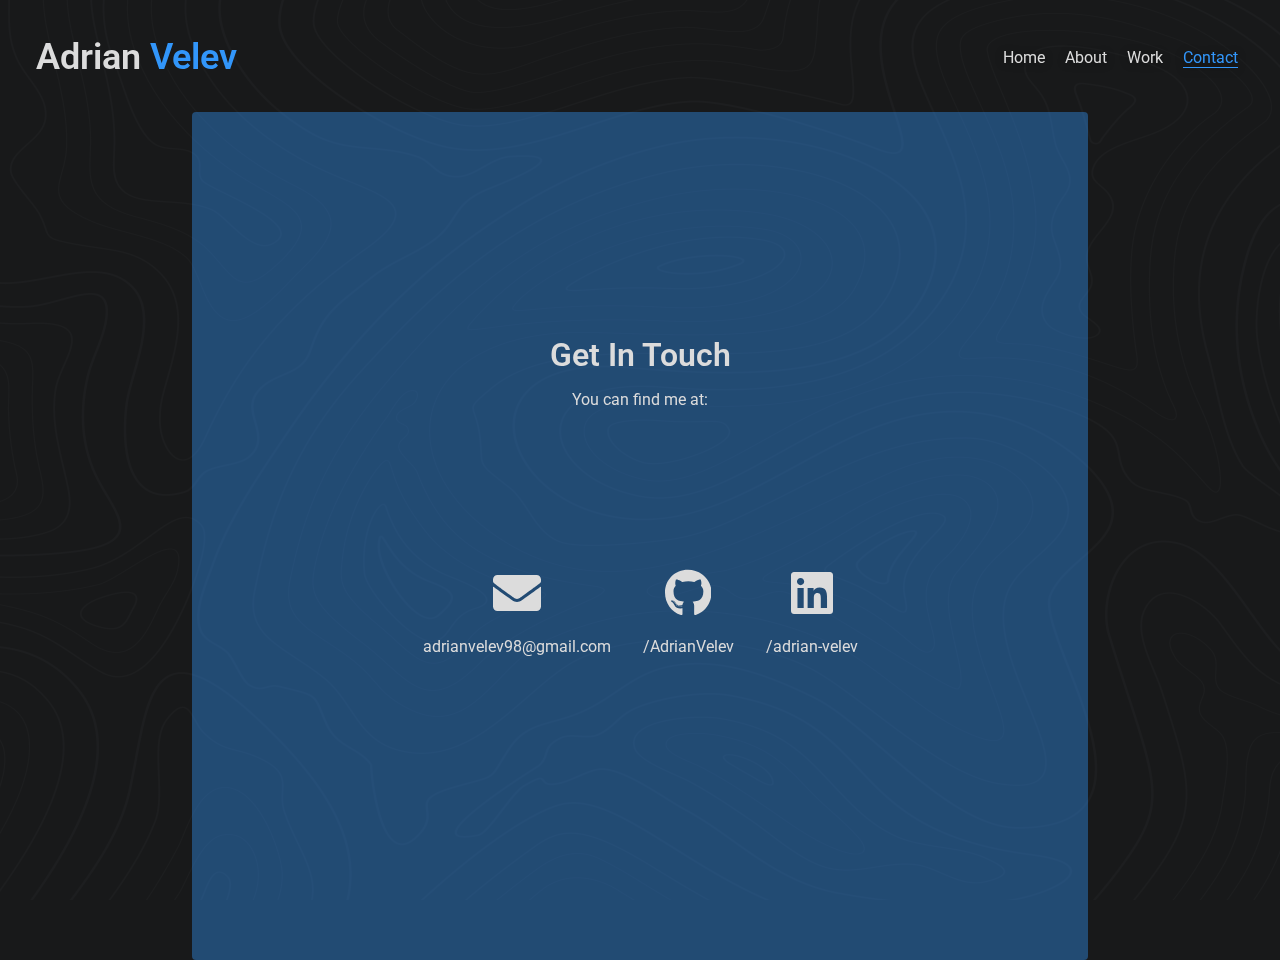
<file: contact.html>
<!DOCTYPE html>
<html lang="en">

<head>
    <meta charset="UTF-8">
    <meta http-equiv="X-UA-Compatible" content="IE=edge">
    <meta name="viewport" content="width=device-width, initial-scale=1.0">
    <title>Andy's Portfolio</title>
    <link href="https://fonts.googleapis.com/css?family=Roboto:400,600" rel="stylesheet">
    <link rel="stylesheet" href="css/main.css">
</head>

<body>
    <header>
        <a href="./index.html" class="logo">Adrian <span>Velev</span></a>
        <nav>
            <ul class="nav">
                <li><a href="./index.html">Home</a></li>
                <li><a href="./about.html">About</a></li>
                <li><a href="./work.html">Work</a></li>
                <li class="active"><a href="./contact.html">Contact</a></li>
            </ul>

        </nav>

    </header>
    <div class="hamburger">
        <div class="menu btn1">
            <div class="icon-E"></div>
            <div class="icon-X"></div>

            <div class="ham-menu">
                <ul class="ham-nav">
                    <li><a href="./index.html">Home</a></li>
                    <li><a href="./about.html">About</a></li>
                    <li><a href="./work.html">Work</a></li>
                    <li class="active"><a href="./contact.html">Contact</a></li>
                </ul>
            </div>
        </div>
        <div class="bg "></div>
    </div>
    <section>
        <div class="contact">
            <div class="content">
                <h1>Get In Touch</h1>
                <p>You can find me at:</p>
                <div class="social-links">
                    <div class="mail">
                        <a href="mailto:contact@adrianvelev98@gmail.com">
                            <svg xmlns="http://www.w3.org/2000/svg" height="3em" viewBox="0 0 512 512"><path d="M502.3 190.8c3.9-3.1 9.7-.2 9.7 4.7V400c0 26.5-21.5 48-48 48H48c-26.5 0-48-21.5-48-48V195.6c0-5 5.7-7.8 9.7-4.7 22.4 17.4 52.1 39.5 154.1 113.6 21.1 15.4 56.7 47.8 92.2 47.6 35.7.3 72-32.8 92.3-47.6 102-74.1 131.6-96.3 154-113.7zM256 320c23.2.4 56.6-29.2 73.4-41.4 132.7-96.3 142.8-104.7 173.4-128.7 5.8-4.5 9.2-11.5 9.2-18.9v-19c0-26.5-21.5-48-48-48H48C21.5 64 0 85.5 0 112v19c0 7.4 3.4 14.3 9.2 18.9 30.6 23.9 40.7 32.4 173.4 128.7 16.8 12.2 50.2 41.8 73.4 41.4z"/></svg>
                            <p>adrianvelev98@gmail.com</p>
                        </a>
                    </div>
                    <div class="github">
                        <a href="https://github.com/AdrianVelev">
                            <svg xmlns="http://www.w3.org/2000/svg" height="3em" viewBox="0 0 496 512"><path d="M165.9 397.4c0 2-2.3 3.6-5.2 3.6-3.3.3-5.6-1.3-5.6-3.6 0-2 2.3-3.6 5.2-3.6 3-.3 5.6 1.3 5.6 3.6zm-31.1-4.5c-.7 2 1.3 4.3 4.3 4.9 2.6 1 5.6 0 6.2-2s-1.3-4.3-4.3-5.2c-2.6-.7-5.5.3-6.2 2.3zm44.2-1.7c-2.9.7-4.9 2.6-4.6 4.9.3 2 2.9 3.3 5.9 2.6 2.9-.7 4.9-2.6 4.6-4.6-.3-1.9-3-3.2-5.9-2.9zM244.8 8C106.1 8 0 113.3 0 252c0 110.9 69.8 205.8 169.5 239.2 12.8 2.3 17.3-5.6 17.3-12.1 0-6.2-.3-40.4-.3-61.4 0 0-70 15-84.7-29.8 0 0-11.4-29.1-27.8-36.6 0 0-22.9-15.7 1.6-15.4 0 0 24.9 2 38.6 25.8 21.9 38.6 58.6 27.5 72.9 20.9 2.3-16 8.8-27.1 16-33.7-55.9-6.2-112.3-14.3-112.3-110.5 0-27.5 7.6-41.3 23.6-58.9-2.6-6.5-11.1-33.3 2.6-67.9 20.9-6.5 69 27 69 27 20-5.6 41.5-8.5 62.8-8.5s42.8 2.9 62.8 8.5c0 0 48.1-33.6 69-27 13.7 34.7 5.2 61.4 2.6 67.9 16 17.7 25.8 31.5 25.8 58.9 0 96.5-58.9 104.2-114.8 110.5 9.2 7.9 17 22.9 17 46.4 0 33.7-.3 75.4-.3 83.6 0 6.5 4.6 14.4 17.3 12.1C428.2 457.8 496 362.9 496 252 496 113.3 383.5 8 244.8 8zM97.2 352.9c-1.3 1-1 3.3.7 5.2 1.6 1.6 3.9 2.3 5.2 1 1.3-1 1-3.3-.7-5.2-1.6-1.6-3.9-2.3-5.2-1zm-10.8-8.1c-.7 1.3.3 2.9 2.3 3.9 1.6 1 3.6.7 4.3-.7.7-1.3-.3-2.9-2.3-3.9-2-.6-3.6-.3-4.3.7zm32.4 35.6c-1.6 1.3-1 4.3 1.3 6.2 2.3 2.3 5.2 2.6 6.5 1 1.3-1.3.7-4.3-1.3-6.2-2.2-2.3-5.2-2.6-6.5-1zm-11.4-14.7c-1.6 1-1.6 3.6 0 5.9 1.6 2.3 4.3 3.3 5.6 2.3 1.6-1.3 1.6-3.9 0-6.2-1.4-2.3-4-3.3-5.6-2z"/></svg>
                            <p>/AdrianVelev</p>
                        </a>
                    </div>
                    <div class="linkedin">
                        <a href="https://www.linkedin.com/in/adrian-velev/">
                            <svg xmlns="http://www.w3.org/2000/svg" height="3em" viewBox="0 0 448 512"><path d="M416 32H31.9C14.3 32 0 46.5 0 64.3v383.4C0 465.5 14.3 480 31.9 480H416c17.6 0 32-14.5 32-32.3V64.3c0-17.8-14.4-32.3-32-32.3zM135.4 416H69V202.2h66.5V416zm-33.2-243c-21.3 0-38.5-17.3-38.5-38.5S80.9 96 102.2 96c21.2 0 38.5 17.3 38.5 38.5 0 21.3-17.2 38.5-38.5 38.5zm282.1 243h-66.4V312c0-24.8-.5-56.7-34.5-56.7-34.6 0-39.9 27-39.9 54.9V416h-66.4V202.2h63.7v29.2h.9c8.9-16.8 30.6-34.5 62.9-34.5 67.2 0 79.7 44.3 79.7 101.9V416z"/></svg>
                            <p>/adrian-velev</p>
                        </a>
                    </div>
                </div>
            </div>
        </div>
        </div>
    </section>

    <script src='https://cdnjs.cloudflare.com/ajax/libs/jquery/2.1.3/jquery.min.js'></script>
    <script src="./js/hamburger.js "></script>




</body>

</html>
</file>
<file: css/main.css>
* {
  padding: 0;
  margin: 0;
  -webkit-box-sizing: border-box;
          box-sizing: border-box;
}

body {
  background: #18191A;
}

html {
  font-family: Roboto;
}

a {
  color: #dcdcdc;
  text-decoration: none;
  list-style-type: none;
}

nav ul li.active a {
  color: #3296fa;
  border-bottom: 1px solid #3296fa;
}

/*Background*/
.bg {
  position: fixed;
  width: 100%;
  height: 100%;
  background-image: url(../img/bg.png);
  background-attachment: fixed;
  background-repeat: repeat;
  background-position: center;
  opacity: 0.7;
  z-index: -8;
  mix-blend-mode: overlay;
  animation: fadeIn 2s;
  -webkit-animation: fadeIn 2s;
  -moz-animation: fadeIn 2s;
  -o-animation: fadeIn 2s;
  -ms-animation: fadeIn 2s;
}

/* Header */
header {
  -webkit-box-align: center;
      -ms-flex-align: center;
          align-items: center;
  display: -webkit-box;
  display: -ms-flexbox;
  display: flex;
}

.logo {
  margin: 0;
  top: 1em;
  position: absolute;
  left: 1em;
  font-weight: 600;
  font-size: 2.25rem;
  color: #dcdcdc;
  z-index: 999;
}

.logo span {
  color: #3296fa;
}

/* Nav */
nav {
  position: absolute;
  -webkit-filter: drop-shadow(0px 1px 4px rgba(0, 0, 0, 0.4));
          filter: drop-shadow(0px 1px 4px rgba(0, 0, 0, 0.4));
  right: 2em;
  top: 3em;
}

nav ul {
  display: -webkit-box;
  display: -ms-flexbox;
  display: flex;
}

nav li {
  padding: 0 10px;
  list-style: none;
}

nav a {
  font-size: 1rem;
  color: #dcdcdc;
}

nav a:active {
  color: #3296fa;
}

nav a:hover {
  color: #3296fa;
}

/* Learn More */
.hero .content {
  position: absolute;
  top: 40%;
  width: 50%;
}

.hero .h1 {
  margin-left: 1em;
  height: 5em;
  font-weight: 600;
  font-size: 2.5rem;
  color: #dcdcdc;
  width: 13em;
  margin-bottom: 1em;
}

.hero .learn-more {
  right: 1em;
  cursor: pointer;
  display: -webkit-box;
  display: -ms-flexbox;
  display: flex;
  -webkit-box-pack: center;
      -ms-flex-pack: center;
          justify-content: center;
  -webkit-box-align: center;
      -ms-flex-align: center;
          align-items: center;
  padding: 5px 10px 5px 15px;
  position: absolute;
  align-items: center;
  font-weight: 400;
  font-size: 1.5rem;
  color: #dcdcdc;
}

.hero .learn-more svg {
  margin-left: 15px;
}

.hero .learn-more:hover::before {
  -webkit-transform: scaleX(1);
          transform: scaleX(1);
  -webkit-transform-origin: bottom left;
          transform-origin: bottom left;
}

.hero .learn-more::before {
  border-radius: 10px;
  content: " ";
  display: block;
  position: absolute;
  inset: 0 0 0 0;
  background: #3296fa;
  z-index: -1;
  -webkit-transition: -webkit-transform 0.5s ease-in-out;
  transition: -webkit-transform 0.5s ease-in-out;
  transition: transform 0.5s ease-in-out;
  transition: transform 0.5s ease-in-out, -webkit-transform 0.5s ease-in-out;
  -webkit-transform: scaleX(0);
          transform: scaleX(0);
  -webkit-transform-origin: bottom right;
          transform-origin: bottom right;
}

.hero .learn-more a {
  color: #dcdcdc;
}

/*  Hamburger   */
.btn1 {
  position: absolute;
  width: 3.75em;
  height: 3.75em;
  right: 0;
  -webkit-transition-duration: 0.15s;
          transition-duration: 0.15s;
  display: none;
}

.btn1 .icon-E {
  border-radius: 2px;
  -webkit-transition-duration: 0.15s;
          transition-duration: 0.15s;
  position: absolute;
  height: 5px;
  width: 30px;
  top: 3.5em;
  background-color: #dcdcdc;
  -webkit-transition-delay: 0.15s;
          transition-delay: 0.15s;
}

.btn1 .icon-E:before {
  border-radius: 2px;
  -webkit-transition-duration: 0.15s;
          transition-duration: 0.15s;
  position: absolute;
  width: 30px;
  height: 5px;
  background-color: #dcdcdc;
  content: "";
  top: -10px;
}

.btn1 .icon-E:after {
  border-radius: 2px;
  -webkit-transition-duration: 0.15s;
          transition-duration: 0.15s;
  position: absolute;
  width: 30px;
  height: 5px;
  background-color: #dcdcdc;
  content: "";
  top: 10px;
}

.btn1 .icon-X {
  -webkit-transition-duration: 0.15s;
          transition-duration: 0.15s;
  position: absolute;
  height: 0px;
  width: 30px;
  top: 3.5em;
  background-color: #dcdcdc;
  border-radius: 2px;
  -webkit-transform: scaleX(0);
          transform: scaleX(0);
  -webkit-transform-origin: 15px 0px;
          transform-origin: 15px 0px;
}

.btn1 .icon-X:before {
  border-radius: 2px;
  -webkit-transition-duration: 0.15s;
          transition-duration: 0.15s;
  position: absolute;
  width: 30px;
  height: 5px;
  background-color: #dcdcdc;
  content: "";
  top: -10px;
  -webkit-transform: rotateZ(45deg) scaleX(1.25) translate(6px, 6px);
          transform: rotateZ(45deg) scaleX(1.25) translate(6px, 6px);
}

.btn1 .icon-X:after {
  border-radius: 2px;
  -webkit-transition-duration: 0.15s;
          transition-duration: 0.15s;
  position: absolute;
  width: 30px;
  height: 5px;
  background-color: #dcdcdc;
  content: "";
  top: 10px;
  -webkit-transform: rotateZ(-45deg) scaleX(1.25) translate(6px, -6px);
          transform: rotateZ(-45deg) scaleX(1.25) translate(6px, -6px);
}

.btn1 .icon-X:hover {
  cursor: pointer;
}

.btn1.open .icon-E {
  -webkit-transition-duration: 0.15s;
          transition-duration: 0.15s;
  -webkit-transform: scaleX(0);
          transform: scaleX(0);
  -webkit-transition-delay: 0s;
          transition-delay: 0s;
  z-index: 999;
}

.btn1.open .icon-X {
  background-color: #3296fa;
  -webkit-transition: 0.15s;
  transition: 0.15s;
  -webkit-transition-delay: 0.15s;
          transition-delay: 0.15s;
  -webkit-transform: scaleX(1);
          transform: scaleX(1);
  z-index: 999;
}

.btn1.open .ham-menu {
  -webkit-transform: translateX(-67%);
          transform: translateX(-67%);
}

.btn1:hover {
  cursor: pointer;
}

.btn1 .icon-X:after {
  background-color: #3296fa;
}

.btn1 .icon-X::before {
  background-color: #3296fa;
}

.ham-menu {
  display: none;
}

/*  About   */
.about {
  /*  Introduction    */
}

.about .info {
  -webkit-animation: fadeIn 0.5s ease-in-out;
          animation: fadeIn 0.5s ease-in-out;
  margin: auto;
  top: 7em;
  position: absolute;
  height: 87vh;
  left: 15%;
  right: 15%;
  bottom: 1em;
  background-color: rgba(50, 150, 250, 0.4);
  border-radius: 0.25em;
}

.about .intro-content {
  margin-left: 10%;
  margin-right: 10%;
  padding-top: 5%;
  -webkit-box-align: center;
      -ms-flex-align: center;
          align-items: center;
  text-align: center;
  display: -webkit-box;
  display: -ms-flexbox;
  display: flex;
  -webkit-box-pack: space-evenly;
      -ms-flex-pack: space-evenly;
          justify-content: space-evenly;
}

.about .intro-text {
  padding: 0 3em 0 0;
  -webkit-box-orient: vertical;
  -webkit-box-direction: normal;
      -ms-flex-direction: column;
          flex-direction: column;
  display: -webkit-inline-box;
  display: -ms-inline-flexbox;
  display: inline-flex;
  text-align: left;
}

.about .intro-text h2 {
  color: #dcdcdc;
  padding-bottom: 1em;
}

.about .intro-text p {
  color: #dcdcdc;
  text-align: justify;
  max-width: 700px;
}

.about .cv {
  display: -webkit-box;
  display: -ms-flexbox;
  display: flex;
  -webkit-box-orient: vertical;
  -webkit-box-direction: normal;
      -ms-flex-direction: column;
          flex-direction: column;
  -webkit-box-pack: center;
      -ms-flex-pack: center;
          justify-content: center;
  -webkit-box-align: center;
      -ms-flex-align: center;
          align-items: center;
  min-width: 150px;
}

.about .cv svg {
  padding: 0 2em 2em 2em;
}

.about .cv a:link {
  color: #dcdcdc;
  font-size: 1.25rem;
  background-color: rgba(24, 25, 26, 0.7);
  border-radius: 10px;
  padding: 5px 15px 5px 15px;
}

.about .cv a:link:hover {
  background-color: #3296fa;
}

.about .headline {
  margin-left: 10%;
}

/*  Education   */
.education-timeline {
  margin-top: 5em;
}

.education-content {
  margin-left: 10%;
  margin-right: 10%;
}

.headline h2 {
  color: #dcdcdc;
  padding-bottom: 1em;
}

.main-timeline-section {
  position: relative;
  width: 100%;
  margin: auto;
  height: 300px;
}

.main-timeline-section .timeline-start,
.main-timeline-section .timeline-end {
  position: absolute;
  background: #3296fa;
  border: 2px solid #dcdcdc;
  border-radius: 100px;
  top: 50%;
  -webkit-transform: translateY(-50%);
          transform: translateY(-50%);
  width: 20px;
  height: 20px;
  z-index: 10;
}

.main-timeline-section .timeline-end {
  right: 0px;
}

.main-timeline-section .conference-center-line {
  position: absolute;
  width: 100%;
  height: 2px;
  top: 50%;
  -webkit-transform: translateY(-50%);
          transform: translateY(-50%);
  background: #dcdcdc;
}

.timeline-article {
  width: 65%;
  position: relative;
  min-height: 300px;
  float: right;
}

.timeline-article .content-date {
  position: absolute;
  top: 32%;
  left: -31px;
  font-size: 2rem;
}

.timeline-article .content-date span {
  font-size: 1rem;
  color: #dcdcdc;
}

.timeline-article .meta-date {
  position: absolute;
  top: 50%;
  left: 0px;
  -webkit-transform: translateY(-50%);
          transform: translateY(-50%);
  width: 15px;
  height: 15px;
  border-radius: 100%;
  background: #3296fa;
  border: 2px solid #dcdcdc;
}

.timeline-article .content-box {
  /* box-shadow: 2px 2px 4px 0px #888; */
  border: 1.5px solid #dcdcdc;
  border-radius: 3px;
  background-color: rgba(50, 150, 250, 0.4);
  width: 18em;
  position: absolute;
  top: 65%;
  left: -138px;
}

.timeline-article-top .content-box:before {
  content: " ";
  position: absolute;
  left: 50%;
  -webkit-transform: translateX(-50%);
          transform: translateX(-50%);
  top: -21px;
  border: 10px solid transparent;
  border-bottom-color: #dcdcdc;
}

.timeline-article-bottom .content-date {
  top: 50%;
}

.timeline-article-bottom .content-box {
  top: 5%;
}

.timeline-article-bottom .content-box:before {
  content: " ";
  position: absolute;
  left: 50%;
  -webkit-transform: translateX(-50%);
          transform: translateX(-50%);
  top: 77px;
  border: 10px solid transparent;
  border-top-color: #dcdcdc;
}

.high-school {
  display: -webkit-inline-box;
  display: -ms-inline-flexbox;
  display: inline-flex;
  text-align: center;
  -webkit-box-align: center;
      -ms-flex-align: center;
          align-items: center;
}

.svg-high-school {
  margin: 0;
  padding: 0.25em 1em 0.25em 0.25em;
}

.svg-high-school svg {
  width: 4em;
  height: 4em;
}

.high-school-text {
  color: #dcdcdc;
}

.high-school-text h2 {
  font-size: 1.5rem;
  font-weight: 600;
}

.high-school-text p {
  font-size: 0.75rem;
}

.university {
  display: -webkit-inline-box;
  display: -ms-inline-flexbox;
  display: inline-flex;
  text-align: center;
  -webkit-box-align: center;
      -ms-flex-align: center;
          align-items: center;
}

.svg-university {
  margin: 0;
  padding: 0.25em 1em 0.25em 0.25em;
}

.svg-university svg {
  width: 4em;
  height: 4em;
}

.university-text {
  padding-right: 0.25em;
  color: #dcdcdc;
}

.university-text h2 {
  font-size: 1.5rem;
  font-weight: 600;
}

.university-text p {
  font-size: 0.75rem;
}

/*  Work    */
.row {
  width: 100%;
  max-width: 1170px;
  margin: 0 auto;
  padding: 0;
  clear: both;
}

.row p {
  color: #dcdcdc;
}

.row img {
  max-width: 100%;
  height: auto;
  padding: 0;
  margin: 0;
}

.gallery ul li {
  border: 1px solid #3296fa;
  float: left;
  margin: 0 0.5em 1.25em;
  overflow: hidden;
  width: 16em;
  position: relative;
}

.gallery {
  padding: 7em 1em 1em;
  overflow: hidden;
}

.gallery ul {
  position: relative;
  display: -webkit-box;
  display: -ms-flexbox;
  display: flex;
  position: relative;
  -webkit-box-pack: center;
      -ms-flex-pack: center;
          justify-content: center;
  -ms-flex-line-pack: center;
      align-content: center;
  -webkit-box-orient: horizontal;
  -webkit-box-direction: normal;
      -ms-flex-direction: row;
          flex-direction: row;
  -ms-flex-wrap: wrap;
      flex-wrap: wrap;
}

.gallery ul li a {
  display: block;
  position: relative;
  width: 100%;
  height: 100%;
  margin: 0;
  padding: 0;
  line-height: 0;
}

.gallery ul li a:before {
  position: absolute;
  width: 32px;
  height: 32px;
  top: 40%;
  left: 50%;
  margin: -14px 0 0 -16px;
  background: url(data:image/svg+xml;utf8,%3C%3Fxml%20version%3D%221.0%22%20encoding%3D%22utf-8%22%3F%3E%0A%3C%21--%20Generator%3A%20Adobe%20Illustrator%2017.1.0%2C%20SVG%20Export%20Plug-In%20.%20SVG%20Version%3A%206.00%20Build%200%29%20%20--%3E%0A%3C%21DOCTYPE%20svg%20PUBLIC%20%22-//W3C//DTD%20SVG%201.1//EN%22%20%22http%3A//www.w3.org/Graphics/SVG/1.1/DTD/svg11.dtd%22%3E%0A%3Csvg%20version%3D%221.1%22%0A%09%20id%3D%22svg2%22%20xmlns%3Adc%3D%22http%3A//purl.org/dc/elements/1.1/%22%20xmlns%3Acc%3D%22http%3A//creativecommons.org/ns%23%22%20xmlns%3Ardf%3D%22http%3A//www.w3.org/1999/02/22-rdf-syntax-ns%23%22%20xmlns%3Asvg%3D%22http%3A//www.w3.org/2000/svg%22%20xmlns%3Asodipodi%3D%22http%3A//sodipodi.sourceforge.net/DTD/sodipodi-0.dtd%22%20xmlns%3Ainkscape%3D%22http%3A//www.inkscape.org/namespaces/inkscape%22%20inkscape%3Aversion%3D%220.48.4%20r9939%22%20sodipodi%3Adocname%3D%22icon-fullscreen.svg%22%0A%09%20xmlns%3D%22http%3A//www.w3.org/2000/svg%22%20xmlns%3Axlink%3D%22http%3A//www.w3.org/1999/xlink%22%20x%3D%220px%22%20y%3D%220px%22%20viewBox%3D%220%200%20960%20560%22%0A%09%20enable-background%3D%22new%200%200%20960%20560%22%20xml%3Aspace%3D%22preserve%22%3E%0A%3Csodipodi%3Anamedview%20%20borderopacity%3D%221%22%20pagecolor%3D%22%233296fa%22%20bordercolor%3D%22%23666666%22%20objecttolerance%3D%2210%22%20gridtolerance%3D%2210%22%20guidetolerance%3D%2210%22%20showgrid%3D%22false%22%20fit-margin-top%3D%220%22%20fit-margin-left%3D%220%22%20inkscape%3Azoom%3D%227.375%22%20inkscape%3Acx%3D%22-5.1525424%22%20inkscape%3Acy%3D%2216%22%20id%3D%22namedview11%22%20inkscape%3Awindow-x%3D%22-8%22%20inkscape%3Awindow-y%3D%22-8%22%20fit-margin-right%3D%220%22%20inkscape%3Apageopacity%3D%220%22%20fit-margin-bottom%3D%220%22%20inkscape%3Awindow-width%3D%221366%22%20inkscape%3Awindow-height%3D%22706%22%20inkscape%3Awindow-maximized%3D%221%22%20inkscape%3Apageshadow%3D%222%22%20inkscape%3Acurrent-layer%3D%22svg2%22%3E%0A%09%3C/sodipodi%3Anamedview%3E%0A%3Cg%3E%0A%09%3Crect%20x%3D%22220%22%20y%3D%22260%22%20fill%3D%22%233296fa%22%20width%3D%22536%22%20height%3D%2224%22/%3E%0A%3C/g%3E%0A%3Cg%3E%0A%09%3Crect%20x%3D%22476%22%20y%3D%224%22%20fill%3D%22%233296fa%22%20width%3D%2224%22%20height%3D%22556%22/%3E%0A%3C/g%3E%0A%3C/svg%3E%0A) no-repeat;
  content: "";
  opacity: 0;
  z-index: 1;
  -webkit-transition: all 0.3s linear;
  transition: all 0.3s linear;
}

.gallery ul li a:hover:before {
  top: 50%;
  opacity: 1;
}

.gallery ul li a:after {
  position: absolute;
  width: 100%;
  top: 0;
  bottom: 0;
  background: rgba(0, 0, 0, 0.3);
  content: "";
  opacity: 0;
  -webkit-transition: all 0.3s linear;
  transition: all 0.3s linear;
}

.gallery ul li a:hover:after {
  opacity: 1;
}

.port {
  position: absolute;
  width: 100%;
  height: 100%;
  top: 0;
  left: 0;
  padding-top: 100px;
  background: url(../img/bg-filled.png);
  background-attachment: fixed;
  background-position: center;
  z-index: 103;
  visibility: hidden;
  -webkit-transform: translateY(-100%);
  transform: translateY(-100%);
  border-bottom: 1px solid #3296fa;
  -webkit-transition: all 0.5s ease-in-out;
  transition: all 0.5s ease-in-out;
}

.port img {
  border: 1px solid #18191A;
  -webkit-box-shadow: 0 4px 8px 0 rgba(50, 150, 250, 0.2), 0 6px 20px 0 rgba(50, 150, 250, 0.19);
          box-shadow: 0 4px 8px 0 rgba(50, 150, 250, 0.2), 0 6px 20px 0 rgba(50, 150, 250, 0.19);
  width: 50%;
}

.port .description {
  float: left;
  width: 50%;
  max-height: 100%;
  padding: 0 2.5em 2.5em;
  overflow: auto;
}

.port h1 {
  font-size: 2rem;
  line-height: 1.2;
  padding-bottom: 1em;
  color: #dcdcdc;
}

.port > * {
  opacity: 0;
  -webkit-transition: all 0.5s linear;
  transition: all 0.5s linear;
}

.port.item_open {
  top: 7em;
  visibility: visible;
  -webkit-transform: translateY(0%);
  transform: translateY(0%);
  -webkit-transition: all 0.4s ease-in-out;
  transition: all 0.4s ease-in-out;
}

.port > * {
  opacity: 1;
  -webkit-transition-delay: 0.5s;
  transition-delay: 0.5s;
}

.close {
  width: 30.5px;
  height: 30.5px;
  background: url(../svg/X.svg) no-repeat;
  position: absolute;
  right: 1em;
  top: -9em;
  opacity: 1;
  z-index: 1004;
  -webkit-transition: all 0.1s ease-in-out;
  transition: all 0.1s ease-in-out;
}

.item_open .close {
  z-index: 333;
  opacity: 1;
  top: 2em;
  -webkit-transition: all 0.3s ease-in-out;
  transition: all 0.3s ease-in-out;
}

/*  Contact   */
.contact .content {
  left: 15%;
  right: 15%;
  border-radius: 0.25em;
  background: rgba(50, 150, 250, 0.4);
  top: 7em;
  position: absolute;
  color: #dcdcdc;
  text-align: center;
}

.contact h1 {
  padding-top: 7em;
  padding-bottom: 0.5em;
  font-weight: 600;
}

.contact p {
  padding-bottom: 10em;
  font-size: 1rem;
}

.contact .social-links {
  display: -webkit-box;
  display: -ms-flexbox;
  display: flex;
  -webkit-box-orient: horizontal;
  -webkit-box-direction: normal;
      -ms-flex-direction: row;
          flex-direction: row;
  -webkit-box-pack: center;
      -ms-flex-pack: center;
          justify-content: center;
  gap: 2em;
  padding-bottom: 9em;
}

.contact .social-links svg {
  fill: #dcdcdc;
}

.contact .social-links p {
  color: #dcdcdc;
  padding-top: 1em;
}

.contact .mail:hover svg {
  fill: #3296fa;
}

.contact .mail:hover p {
  color: #3296fa;
}

.contact .github:hover svg {
  fill: #3296fa;
}

.contact .github:hover p {
  color: #3296fa;
}

.contact .linkedin:hover svg {
  fill: #3296fa;
}

.contact .linkedin:hover p {
  color: #3296fa;
}

@media only screen and (min-width: 1200px) {
  .hero .image {
    z-index: -6;
    overflow: hidden;
    width: 50%;
    height: 100vh;
    background: rgba(50, 150, 250, 0.4);
    float: right;
    display: -webkit-box;
    display: -ms-flexbox;
    display: flex;
    -webkit-box-align: end;
        -ms-flex-align: end;
            align-items: end;
    -webkit-box-pack: center;
        -ms-flex-pack: center;
            justify-content: center;
  }
  .hero .image svg {
    -webkit-animation: fadeEffect forwards 2s;
            animation: fadeEffect forwards 2s;
  }
}

@media only screen and (max-width: 1199px) {
  .hero .image {
    display: none;
  }
}

@media only screen and (max-width: 940px) {
  .about .info {
    left: 10%;
    right: 10%;
  }
  .about .info .intro-content {
    margin-left: 5%;
    margin-right: 5%;
  }
  .about .headline {
    margin-left: 5%;
  }
  .contact .content {
    left: 10%;
    right: 10%;
  }
}

@media only screen and (max-width: 680px) {
  .about .info {
    left: 1em;
    right: 1em;
    top: 26em;
    height: 119vh;
  }
  .about .info .line {
    margin-left: 5%;
    margin-right: 5%;
  }
  .about .info .intro-content {
    top: 0;
    -webkit-box-align: center;
        -ms-flex-align: center;
            align-items: center;
    text-align: center;
    display: block;
    margin-left: 0;
    margin-right: 0;
  }
  .about .info .intro-text {
    padding: 0 1em 1.5em;
    width: 100%;
  }
  .about .info .cv {
    width: 100%;
    float: none;
  }
  .about .info .cv svg {
    display: none;
  }
  .about .main-timeline-section {
    top: -4em;
  }
  .about .headline {
    margin-left: 0;
    margin-right: 0;
    padding: 0 1em 1.5em;
  }
  .about .timeline-article-top .content-box {
    top: 61%;
  }
  .about .timeline-article .content-date {
    left: -20px;
    top: 35%;
  }
  .about .timeline-article-bottom .content-date {
    top: 48%;
  }
  .about .timeline-article .content-date span {
    font-size: 0.75rem;
  }
  .about .timeline-article-bottom .content-box {
    top: 18%;
  }
  .about .timeline-article-bottom .content-box:before {
    top: 61px;
  }
  .about .timeline-article .content-box {
    width: 15em;
    left: -114px;
  }
  .about .svg-high-school {
    padding-right: 1em;
  }
  .about .svg-high-school svg {
    width: 3em;
    height: 3em;
  }
  .about .high-school-text h2 {
    font-size: 1rem;
  }
  .about .high-school-text p {
    font-size: 0.65rem;
  }
  .about .university-text h2 {
    font-size: 1rem;
  }
  .about .university-text p {
    font-size: 0.65rem;
  }
  .about .svg-university {
    padding-right: 1em;
  }
  .about .svg-university svg {
    width: 3em;
    height: 3em;
  }
  .nav {
    display: none;
  }
  .btn1 {
    display: block;
    z-index: 999;
  }
  .ham-menu {
    z-index: 1;
    display: block;
    position: fixed;
    height: 100vh;
    -webkit-transform: translateX(100%);
            transform: translateX(100%);
    -webkit-transition: -webkit-transform 0.75s ease-in-out;
    transition: -webkit-transform 0.75s ease-in-out;
    transition: transform 0.75s ease-in-out;
    transition: transform 0.75s ease-in-out, -webkit-transform 0.75s ease-in-out;
  }
  .ham-nav {
    background-color: rgba(24, 25, 26, 0.95);
    width: 100vh;
    height: 100vh;
    padding-top: 20%;
  }
  .ham-nav li {
    padding: 30px;
    list-style: none;
    width: 100%;
    text-align: center;
  }
  ul li.active {
    background: rgba(50, 150, 250, 0.7);
    color: #dcdcdc;
  }
  .ham-nav li:hover {
    background: rgba(50, 150, 250, 0.5);
  }
  .ham-nav a {
    font-size: 1.75rem;
    color: #dcdcdc;
  }
  .hero .content {
    width: 100%;
  }
  .hero .h1 {
    font-size: 1.5rem;
    width: 13em;
  }
  .gallery ul li {
    width: 19em;
  }
  .port img {
    width: 80%;
  }
  .port .description {
    width: 90%;
  }
  .port > * {
    display: -webkit-box;
    display: -ms-flexbox;
    display: flex;
    -webkit-box-orient: vertical;
    -webkit-box-direction: normal;
        -ms-flex-direction: column;
            flex-direction: column;
    -webkit-box-align: center;
        -ms-flex-align: center;
            align-items: center;
  }
  .port.item_open {
    top: 0;
  }
  .item_open .close {
    top: 0.75em;
  }
  .port .description {
    padding: 0 1em 2em;
  }
  .port h1 {
    padding-top: 2.3em;
    line-height: 1.2;
    padding-bottom: 1em;
  }
  .contact .content {
    left: 1em;
    right: 1em;
  }
  .contact h1 {
    padding-top: 2.5em;
  }
  .contact p {
    padding-bottom: 2.5em;
    font-size: 1rem;
  }
  .contact .social-links {
    -webkit-box-orient: vertical;
    -webkit-box-direction: normal;
        -ms-flex-direction: column;
            flex-direction: column;
    gap: 0;
    padding-bottom: 1em;
  }
  .contact .social-links p {
    padding-top: 0.5em;
  }
}

@keyframes fadeIn {
  0% {
    opacity: 0;
  }
  100% {
    opacity: 0.7;
  }
}

@-webkit-keyframes fadeIn {
  0% {
    opacity: 0;
  }
  100% {
    opacity: 0.7;
  }
}

@-webkit-keyframes FlyInRight {
  0% {
    -webkit-transform: translateX(100%);
            transform: translateX(100%);
  }
  100% {
    -webkit-transform: translateX(0%);
            transform: translateX(0%);
  }
}

@keyframes FlyInRight {
  0% {
    -webkit-transform: translateX(100%);
            transform: translateX(100%);
  }
  100% {
    -webkit-transform: translateX(0%);
            transform: translateX(0%);
  }
}

@-webkit-keyframes fadeEffect {
  from {
    opacity: 0;
  }
  to {
    opacity: 1;
  }
}

@keyframes fadeEffect {
  from {
    opacity: 0;
  }
  to {
    opacity: 1;
  }
}
/*# sourceMappingURL=main.css.map */
</file>
